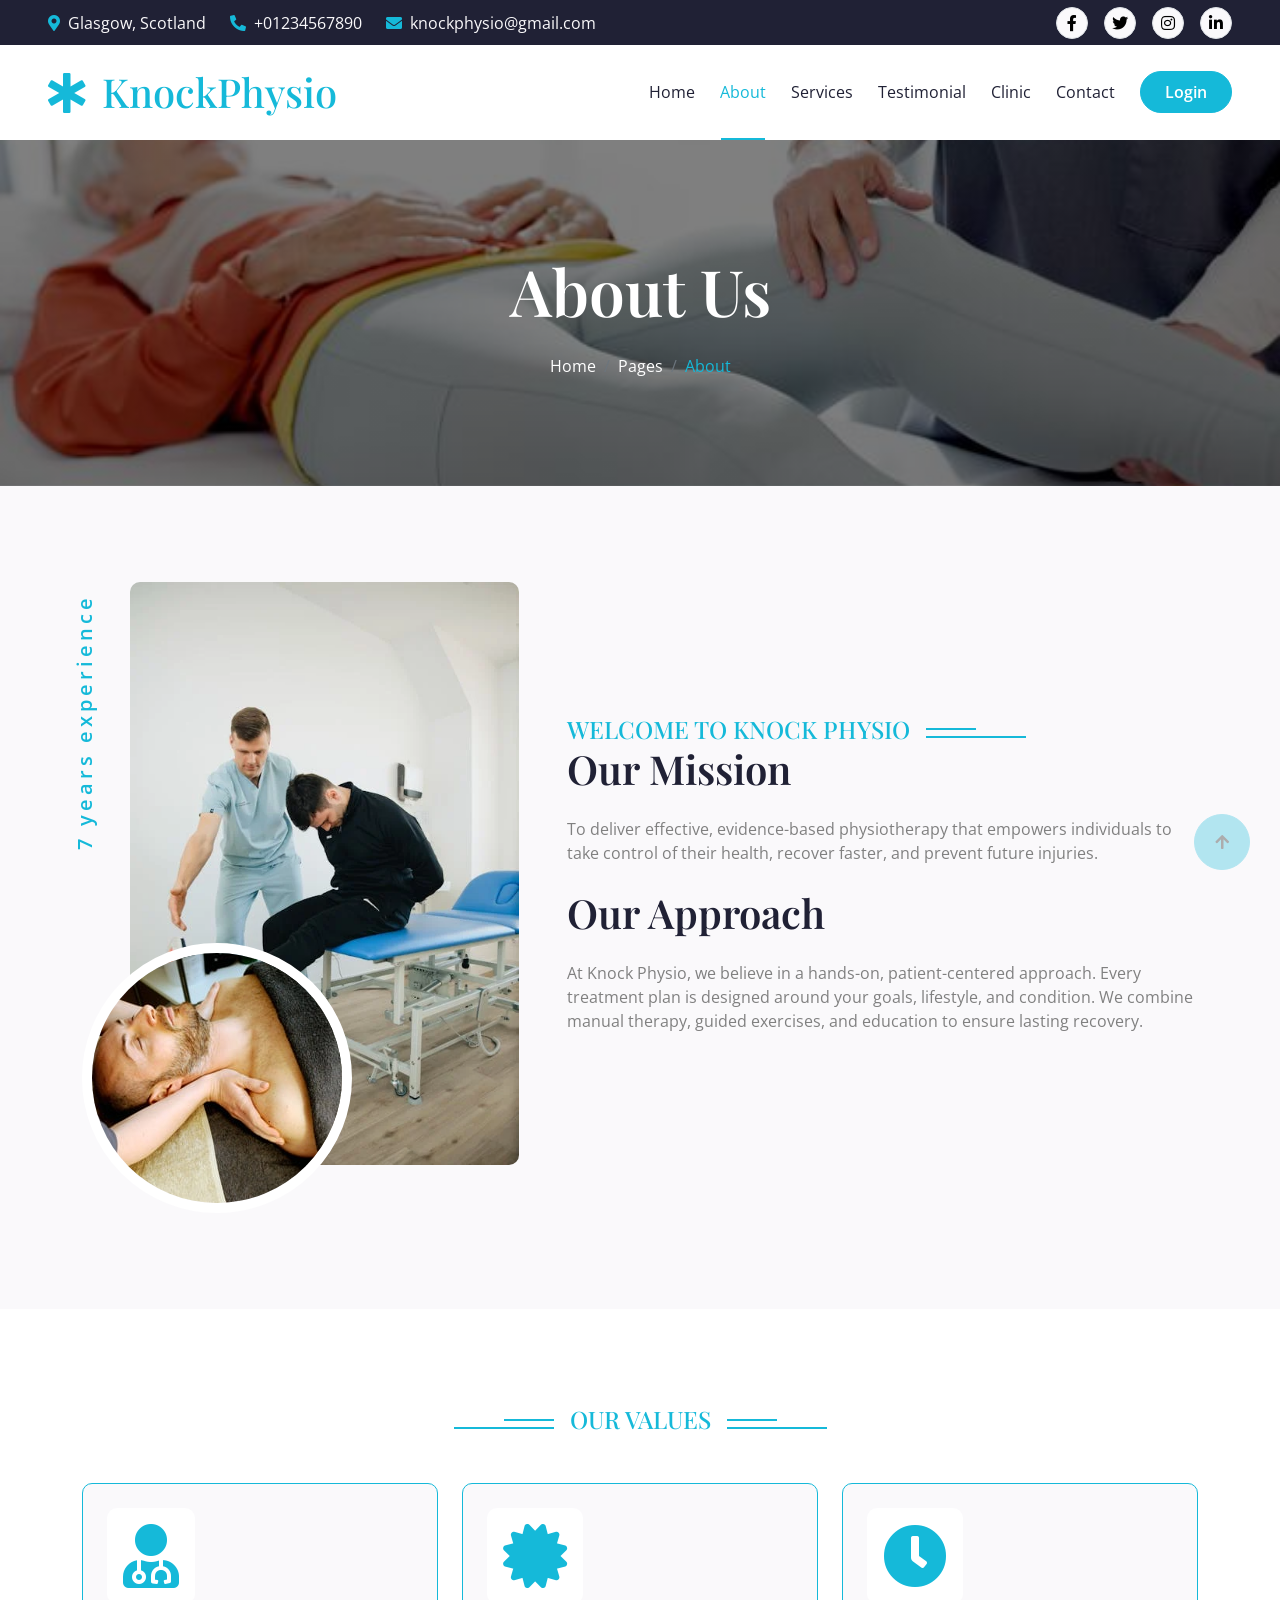
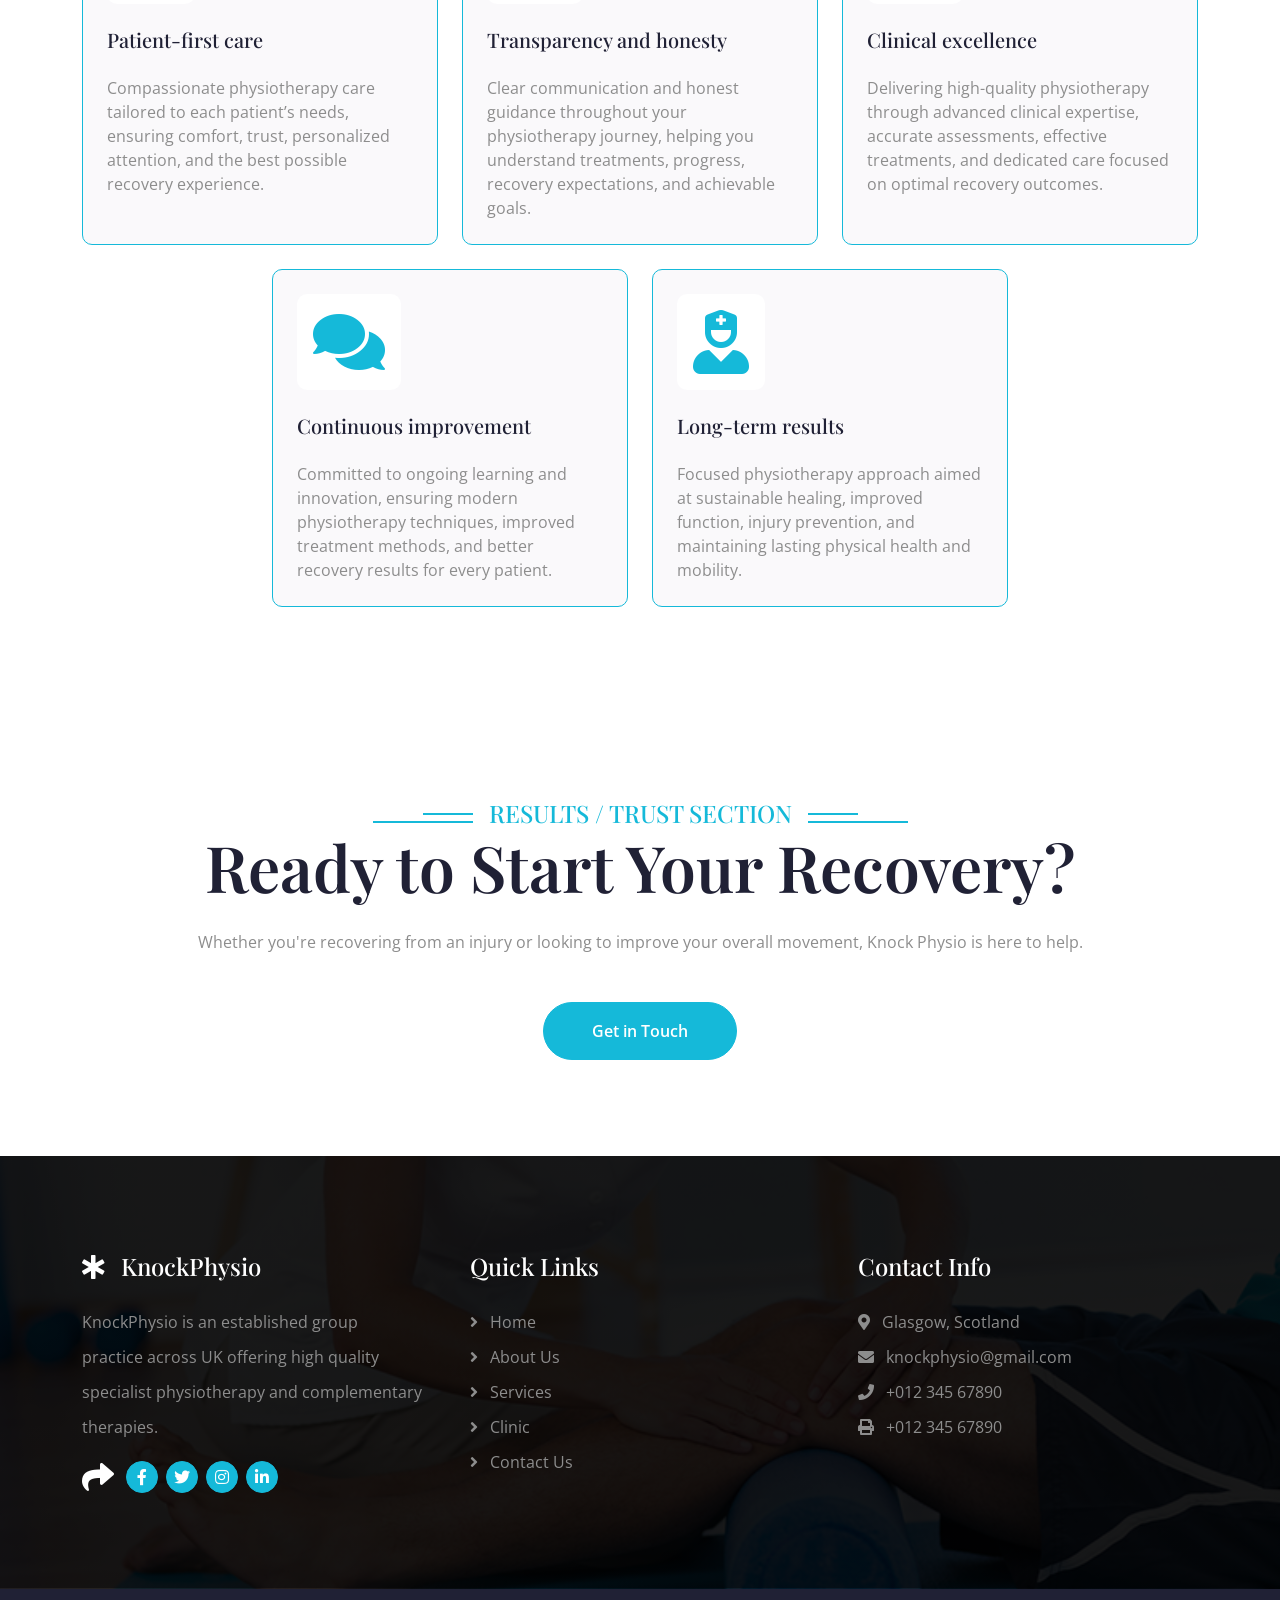
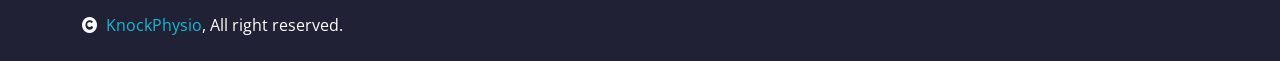
<file: about.html>
<!DOCTYPE html>
<html lang="en">

<head>
    <meta charset="utf-8">
    <title>Physio</title>
    <meta content="width=device-width, initial-scale=1.0" name="viewport">
    <meta content="" name="keywords">
    <meta content="" name="description">

    <!-- Google Web Fonts -->
    <link rel="preconnect" href="https://fonts.googleapis.com">
    <link rel="preconnect" href="https://fonts.gstatic.com" crossorigin>
    <link
        href="https://fonts.googleapis.com/css2?family=Open+Sans:wght@400;500;600&family=Playfair+Display:wght@400;500;600&display=swap"
        rel="stylesheet">

    <!-- Icon Font Stylesheet -->
    <link rel="stylesheet" href="https://use.fontawesome.com/releases/v5.15.4/css/all.css" />
    <link href="https://cdn.jsdelivr.net/npm/bootstrap-icons@1.4.1/font/bootstrap-icons.css" rel="stylesheet">

    <!-- Libraries Stylesheet -->
    <link href="lib/animate/animate.min.css" rel="stylesheet">
    <link href="lib/owlcarousel/assets/owl.carousel.min.css" rel="stylesheet">


    <!-- Customized Bootstrap Stylesheet -->
    <link href="css/bootstrap.min.css" rel="stylesheet">

    <!-- Template Stylesheet -->
    <link href="css/style.css" rel="stylesheet">
</head>

<body>

    <!-- Spinner Start -->
    <div id="spinner"
        class="show bg-white position-fixed translate-middle w-100 vh-100 top-50 start-50 d-flex align-items-center justify-content-center">
        <div class="spinner-border text-primary" style="width: 3rem; height: 3rem;" role="status">
            <span class="sr-only">Loading...</span>
        </div>
    </div>
    <!-- Spinner End -->


    <!-- Topbar Start -->
    <div class="container-fluid bg-dark px-5 d-none d-lg-block">
        <div class="row gx-0 align-items-center" style="height: 45px;">
            <div class="col-lg-8 text-center text-lg-start mb-lg-0">
                <div class="d-flex flex-wrap">
                    <a href="#" class="text-light me-4"><i class="fas fa-map-marker-alt text-primary me-2"></i>Glasgow,
                        Scotland</a>
                    <a href="#" class="text-light me-4"><i
                            class="fas fa-phone-alt text-primary me-2"></i>+01234567890</a>
                    <a href="#" class="text-light me-0"><i
                            class="fas fa-envelope text-primary me-2"></i>knockphysio@gmail.com</a>
                </div>
            </div>
            <div class="col-lg-4 text-center text-lg-end">
                <div class="d-flex align-items-center justify-content-end">
                    <a href="#" class="btn btn-light btn-square border rounded-circle nav-fill me-3"><i
                            class="fab fa-facebook-f"></i></a>
                    <a href="#" class="btn btn-light btn-square border rounded-circle nav-fill me-3"><i
                            class="fab fa-twitter"></i></a>
                    <a href="#" class="btn btn-light btn-square border rounded-circle nav-fill me-3"><i
                            class="fab fa-instagram"></i></a>
                    <a href="#" class="btn btn-light btn-square border rounded-circle nav-fill me-0"><i
                            class="fab fa-linkedin-in"></i></a>
                </div>
            </div>
        </div>
    </div>
    <!-- Topbar End -->


    <!-- Navbar & Hero Start -->
    <div class="container-fluid position-relative p-0">
        <nav class="navbar navbar-expand-lg navbar-light bg-white px-4 px-lg-5 py-3 py-lg-0">
            <a href="index.html" class="navbar-brand p-0">
                <h1 class="text-primary m-0"><i class="fas fa-star-of-life me-3"></i>KnockPhysio</h1>
                <!-- <img src="img/logo.png" alt="Logo"> -->
            </a>
            <button class="navbar-toggler" type="button" data-bs-toggle="collapse" data-bs-target="#navbarCollapse">
                <span class="fa fa-bars"></span>
            </button>
            <div class="collapse navbar-collapse" id="navbarCollapse">
                <div class="navbar-nav ms-auto py-0">
                    <a href="index.html" class="nav-item nav-link">Home</a>
                    <a href="about.html" class="nav-item nav-link active">About</a>
                    <a href="service.html" class="nav-item nav-link">Services</a>
                    <a href="testimonial.html" class="nav-item nav-link">Testimonial</a>
                    <a href="clinic.html" class="nav-item nav-link">Clinic</a>
                    <!-- <a href="blog.html" class="nav-item nav-link">Blog</a> -->
                    <a href="contact.html" class="nav-item nav-link">Contact</a>

                </div>
                <a href="https://app.knockphysio.co.uk/" target="_blank"
                    class="btn btn-primary rounded-pill text-white py-2 px-4 flex-wrap flex-sm-shrink-0">Login</a>



            </div>
        </nav>
    </div>
    <!-- Navbar End -->


    <!-- Header Start -->
    <div class="container-fluid bg-breadcrumb">
        <div class="container text-center py-5" style="max-width: 900px;">
            <h3 class="text-white display-3 mb-4 wow fadeInDown" data-wow-delay="0.1s">About Us</h1>
                <ol class="breadcrumb justify-content-center mb-0 wow fadeInDown" data-wow-delay="0.3s">
                    <li class="breadcrumb-item"><a href="index.html">Home</a></li>
                    <li class="breadcrumb-item"><a href="#">Pages</a></li>
                    <li class="breadcrumb-item active text-primary">About</li>
                </ol>
        </div>
    </div>
    <!-- Header End -->

    <!-- About Start -->
    <div class="container-fluid about bg-light py-5">
        <div class="container py-5">
            <div class="row g-5 align-items-center">
                <div class="col-lg-5 wow fadeInLeft" data-wow-delay="0.2s">
                    <div class="about-img pb-5 ps-5">
                        <img src="img/leg-theraphy.webp" class="img-fluid rounded w-100" style="object-fit: cover;"
                            alt="Image">
                        <div class="about-img-inner">
                            <img src="img/about-2.jpg" class="img-fluid rounded-circle w-100 h-100" alt="Image">
                        </div>
                        <div class="about-experience">7 years experience</div>
                    </div>
                </div>
                <div class="col-lg-7 wow fadeInRight" data-wow-delay="0.4s">
                    <div class="section-title text-start mb-5">
                        <h4 class="sub-title pe-3 mb-0">Welcome to Knock Physio</h4>

                        <div class="mb-4">
                            <h1 class="display-3 fs-1 mb-4">Our Mission</h1>
                            <p style="color: grey;"> To deliver effective, evidence-based physiotherapy that empowers
                                individuals to take control of their health, recover faster, and prevent future
                                injuries.</p>
                        </div>
                        <div class="mb-4">
                            <h1 class="display-3 fs-1 mb-4"> Our Approach</h1>
                            <p style="color: grey;"> At Knock Physio, we believe in a hands-on, patient-centered
                                approach. Every treatment plan is designed around your goals, lifestyle, and condition.
                                We combine manual therapy, guided exercises, and education to ensure lasting recovery.
                            </p>
                        </div>
                    </div>
                </div>
            </div>
        </div>
    </div>
    <!-- About End -->


    <!-- Feature Start -->
    <div class="container-fluid feature py-5">
        <div class="container py-5">
            <div class="section-title mb-5 wow fadeInUp" data-wow-delay="0.1s">
                <div class="sub-style">
                    <h4 class="sub-title px-3 mb-0">Our Values</h4>
                </div>

            </div>
            <div class="row g-4 justify-content-center">
                <div class="col-md-6 col-lg-4 col-xl-4 wow fadeInUp" data-wow-delay="0.1s">
                    <div class="row-cols-1 feature-item p-4 h-100">
                        <div class="col-12">
                            <div class="feature-icon mb-4">
                                <div class="p-3 d-inline-flex bg-white rounded">
                                    <i class="fas fa-user-md fa-4x text-primary"></i>
                                </div>
                            </div>
                            <div class="feature-content d-flex flex-column">
                                <h5 class="mb-4">Patient-first care</h5>
                                <p class="mb-0">Compassionate physiotherapy care tailored to each patient’s needs,
                                    ensuring comfort, trust, personalized attention, and the best possible recovery
                                    experience.
                                </p>
                            </div>
                        </div>
                    </div>
                </div>
                <div class="col-md-6 col-lg-4 col-xl-4 wow fadeInUp" data-wow-delay="0.3s">
                    <div class="row-cols-1 feature-item p-4 h-100">
                        <div class="col-12">
                            <div class="feature-icon mb-4">
                                <div class="p-3 d-inline-flex bg-white rounded">
                                    <i class="fas fa-certificate fa-4x text-primary"></i>
                                </div>
                            </div>
                            <div class="feature-content d-flex flex-column">
                                <h5 class="mb-4">Transparency and honesty</h5>
                                <p class="mb-0">Clear communication and honest guidance throughout your physiotherapy
                                    journey, helping you understand treatments, progress, recovery expectations, and
                                    achievable goals.
                                </p>
                            </div>
                        </div>
                    </div>
                </div>
                <div class="col-md-6 col-lg-4 col-xl-4 wow fadeInUp" data-wow-delay="0.5s">
                    <div class="row-cols-1 feature-item p-4 h-100">
                        <div class="col-12">
                            <div class="feature-icon mb-4">
                                <div class="p-3 d-inline-flex bg-white rounded">
                                    <i class="fas fa-clock fa-4x text-primary"></i>
                                </div>
                            </div>
                            <div class="feature-content d-flex flex-column">
                                <h5 class="mb-4">Clinical excellence</h5>
                                <p class="mb-0">Delivering high-quality physiotherapy through advanced clinical
                                    expertise, accurate assessments, effective treatments, and dedicated care focused on
                                    optimal recovery outcomes.
                                </p>
                            </div>
                        </div>
                    </div>
                </div>
                <div class="col-md-6 col-lg-4 col-xl-4 wow fadeInUp" data-wow-delay="0.7s">
                    <div class="row-cols-1 feature-item p-4 h-100">
                        <div class="col-12">
                            <div class="feature-icon mb-4">
                                <div class="p-3 d-inline-flex bg-white rounded">
                                    <i class="fas fa-comments fa-4x text-primary"></i>
                                </div>
                            </div>
                            <div class="feature-content d-flex flex-column">
                                <h5 class="mb-4">Continuous improvement</h5>
                                <p class="mb-0">Committed to ongoing learning and innovation, ensuring modern
                                    physiotherapy techniques, improved treatment methods, and better recovery results
                                    for every patient.
                                </p>
                            </div>
                        </div>
                    </div>
                </div>
                <div class="col-md-6 col-lg-4 col-xl-4 wow fadeInUp" data-wow-delay="0.1s">
                    <div class="row-cols-1 feature-item p-4 h-100">
                        <div class="col-12">
                            <div class="feature-icon mb-4">
                                <div class="p-3 d-inline-flex bg-white rounded">
                                    <i class="fas fa-user-nurse fa-4x text-primary"></i>
                                </div>
                            </div>
                            <div class="feature-content d-flex flex-column">
                                <h5 class="mb-4">Long-term results</h5>
                                <p class="mb-0">Focused physiotherapy approach aimed at sustainable healing, improved
                                    function, injury prevention, and maintaining lasting physical health and mobility.
                                </p>
                            </div>
                        </div>
                    </div>
                </div>

            </div>
        </div>
    </div>
    <!-- Feature End -->




    <!-- Team Start -->
    <div class="container-fluid team py-5">
        <div class="container py-5">
            <div class="section-title mb-5 wow fadeInUp" data-wow-delay="0.1s">
                <div class="sub-style">
                    <h4 class="sub-title px-3 mb-0">RESULTS / TRUST SECTION</h4>
                </div>
                <h1 class="display-3 mb-4"> Ready to Start Your Recovery?</h1>
                <p class="mb-0"> Whether you're recovering from an injury or looking to improve your overall movement,
                    Knock Physio is here to help.

                </p>
            </div>
            <div class="text-center">
                <a href="contact.html" class="btn btn-primary rounded-pill text-white py-3 px-5">Get in Touch</a>
            </div>
        </div>
    </div>
    <!-- Team End -->


    <!-- Footer Start -->
    <div class="container-fluid footer py-5 wow fadeIn" data-wow-delay="0.2s">
        <div class="container py-5">
            <div class="row g-5">
                <div class="col-md-6 col-lg-6 col-xl-4">
                    <div class="footer-item d-flex flex-column">
                        <h4 class="text-white mb-4"><i class="fas fa-star-of-life me-3"></i>KnockPhysio</h4>
                        <p>KnockPhysio is an established group practice across UK offering high quality specialist
                            physiotherapy and complementary therapies.
                        </p>
                        <div class="d-flex align-items-center">
                            <i class="fas fa-share fa-2x text-white me-2"></i>
                            <a class="btn-square btn btn-primary text-white rounded-circle mx-1" href=""><i
                                    class="fab fa-facebook-f"></i></a>
                            <a class="btn-square btn btn-primary text-white rounded-circle mx-1" href=""><i
                                    class="fab fa-twitter"></i></a>
                            <a class="btn-square btn btn-primary text-white rounded-circle mx-1" href=""><i
                                    class="fab fa-instagram"></i></a>
                            <a class="btn-square btn btn-primary text-white rounded-circle mx-1" href=""><i
                                    class="fab fa-linkedin-in"></i></a>
                        </div>
                    </div>
                </div>
                <div class="col-md-6 col-lg-6 col-xl-4">
                    <div class="footer-item d-flex flex-column">
                        <h4 class="mb-4 text-white">Quick Links</h4>
                        <a href="index.html"><i class="fas fa-angle-right me-2"></i> Home</a>
                        <a href="about.html"><i class="fas fa-angle-right me-2"></i> About Us</a>
                        <a href="service.html"><i class="fas fa-angle-right me-2"></i> Services</a>
                        <a href="clinic.html"><i class="fas fa-angle-right me-2"></i> Clinic</a>
                        <!-- <a href="blog.html"><i class="fas fa-angle-right me-2"></i> Blog</a> -->
                        <a href="contact.html"><i class="fas fa-angle-right me-2"></i> Contact Us</a>
                    </div>
                </div>

                <div class="col-md-6 col-lg-6 col-xl-4">
                    <div class="footer-item d-flex flex-column">
                        <h4 class="mb-4 text-white">Contact Info</h4>
                        <a href=""><i class="fa fa-map-marker-alt me-2"></i> Glasgow, Scotland</a>
                        <a href=""><i class="fas fa-envelope me-2"></i> knockphysio@gmail.com</a>
                        <!-- <a href=""><i class="fas fa-envelope me-2"></i> info@example.com</a> -->
                        <a href=""><i class="fas fa-phone me-2"></i> +012 345 67890</a>
                        <a href="" class="mb-3"><i class="fas fa-print me-2"></i> +012 345 67890</a>
                    </div>
                </div>
            </div>
        </div>
    </div>
    <!-- Footer End -->

    <div class="container-fluid copyright py-4">
        <div class="container">
            <div class="row g-4 align-items-center">
                <div class="col-md-6 text-center text-md-start mb-md-0">
                    <span class="text-white"><a href="#"><i class="fas fa-copyright text-light me-2"></i>KnockPhysio</a>, All
                        right reserved.</span>
                </div>

            </div>
        </div>
    </div>
    <!-- Copyright End -->

    <!-- Back to Top -->
    <a href="#" class="btn btn-primary btn-lg-square back-to-top"><i class="fa fa-arrow-up"></i></a>


    <!-- JavaScript Libraries -->
    <script src="https://ajax.googleapis.com/ajax/libs/jquery/3.6.4/jquery.min.js"></script>
    <script src="https://cdn.jsdelivr.net/npm/bootstrap@5.0.0/dist/js/bootstrap.bundle.min.js"></script>
    <script src="lib/wow/wow.min.js"></script>
    <script src="lib/easing/easing.min.js"></script>
    <script src="lib/waypoints/waypoints.min.js"></script>
    <script src="lib/owlcarousel/owl.carousel.min.js"></script>


    <!-- Template Javascript -->
    <script src="js/main.js"></script>

</body>

</html>
</file>
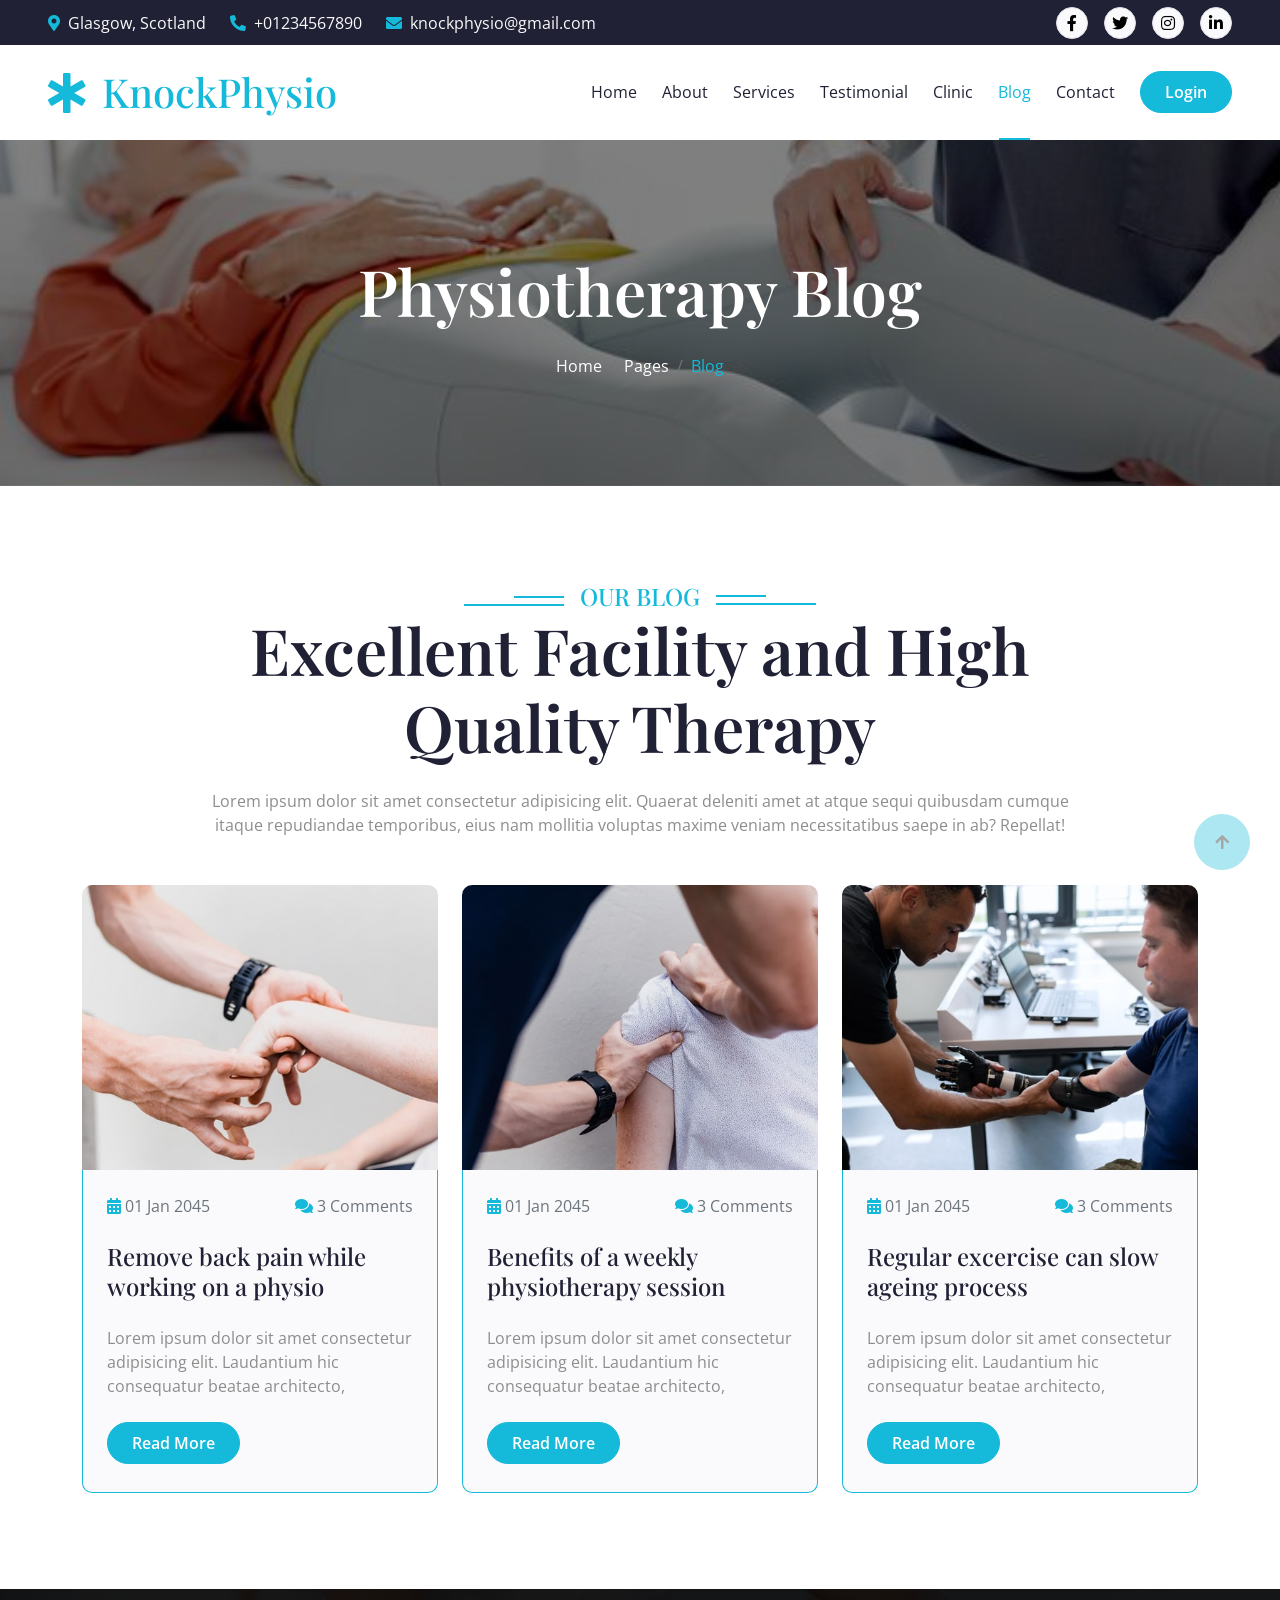
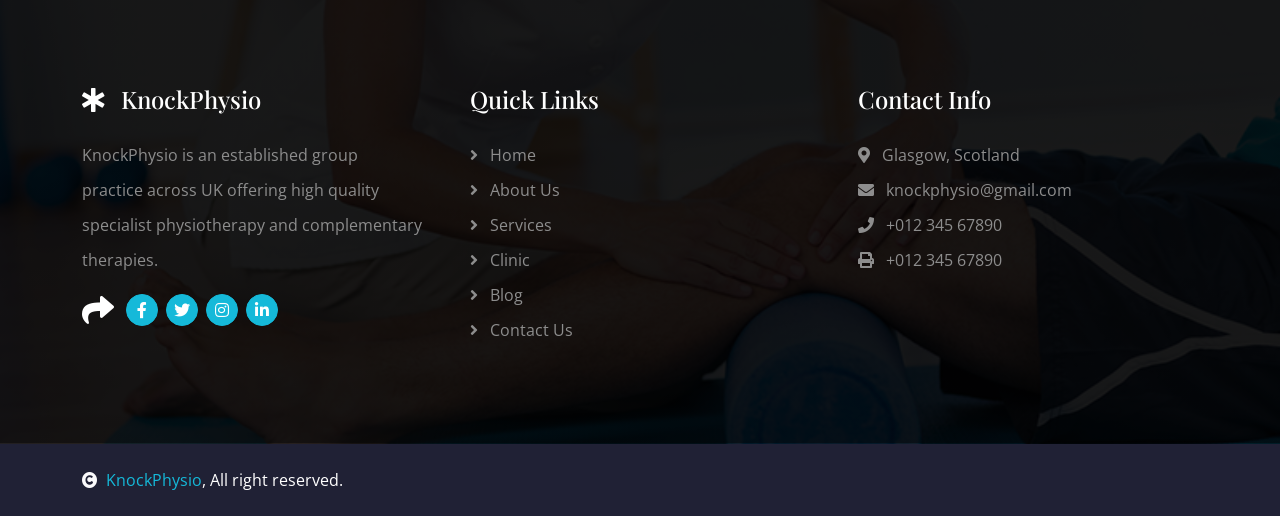
<file: blog.html>
<!DOCTYPE html>
<html lang="en">

<head>
    <meta charset="utf-8">
    <title>Physio</title>
    <meta content="width=device-width, initial-scale=1.0" name="viewport">
    <meta content="" name="keywords">
    <meta content="" name="description">

    <!-- Google Web Fonts -->
    <link rel="preconnect" href="https://fonts.googleapis.com">
    <link rel="preconnect" href="https://fonts.gstatic.com" crossorigin>
    <link
        href="https://fonts.googleapis.com/css2?family=Open+Sans:wght@400;500;600&family=Playfair+Display:wght@400;500;600&display=swap"
        rel="stylesheet">

    <!-- Icon Font Stylesheet -->
    <link rel="stylesheet" href="https://use.fontawesome.com/releases/v5.15.4/css/all.css" />
    <link href="https://cdn.jsdelivr.net/npm/bootstrap-icons@1.4.1/font/bootstrap-icons.css" rel="stylesheet">

    <!-- Libraries Stylesheet -->
    <link href="lib/animate/animate.min.css" rel="stylesheet">
    <link href="lib/owlcarousel/assets/owl.carousel.min.css" rel="stylesheet">


    <!-- Customized Bootstrap Stylesheet -->
    <link href="css/bootstrap.min.css" rel="stylesheet">

    <!-- Template Stylesheet -->
    <link href="css/style.css" rel="stylesheet">
</head>

<body>

    <!-- Spinner Start -->
    <div id="spinner"
        class="show bg-white position-fixed translate-middle w-100 vh-100 top-50 start-50 d-flex align-items-center justify-content-center">
        <div class="spinner-border text-primary" style="width: 3rem; height: 3rem;" role="status">
            <span class="sr-only">Loading...</span>
        </div>
    </div>
    <!-- Spinner End -->


    <!-- Topbar Start -->
    <div class="container-fluid bg-dark px-5 d-none d-lg-block">
        <div class="row gx-0 align-items-center" style="height: 45px;">
            <div class="col-lg-8 text-center text-lg-start mb-lg-0">
                <div class="d-flex flex-wrap">
                    <a href="#" class="text-light me-4"><i class="fas fa-map-marker-alt text-primary me-2"></i>Glasgow,
                        Scotland</a>
                    <a href="#" class="text-light me-4"><i
                            class="fas fa-phone-alt text-primary me-2"></i>+01234567890</a>
                    <a href="#" class="text-light me-0"><i
                            class="fas fa-envelope text-primary me-2"></i>knockphysio@gmail.com</a>
                </div>
            </div>
            <div class="col-lg-4 text-center text-lg-end">
                <div class="d-flex align-items-center justify-content-end">
                    <a href="#" class="btn btn-light btn-square border rounded-circle nav-fill me-3"><i
                            class="fab fa-facebook-f"></i></a>
                    <a href="#" class="btn btn-light btn-square border rounded-circle nav-fill me-3"><i
                            class="fab fa-twitter"></i></a>
                    <a href="#" class="btn btn-light btn-square border rounded-circle nav-fill me-3"><i
                            class="fab fa-instagram"></i></a>
                    <a href="#" class="btn btn-light btn-square border rounded-circle nav-fill me-0"><i
                            class="fab fa-linkedin-in"></i></a>
                </div>
            </div>
        </div>
    </div>
    <!-- Topbar End -->


    <!-- Navbar & Hero Start -->
    <div class="container-fluid position-relative p-0">
        <nav class="navbar navbar-expand-lg navbar-light bg-white px-4 px-lg-5 py-3 py-lg-0">
            <a href="index.html" class="navbar-brand p-0">
                <h1 class="text-primary m-0"><i class="fas fa-star-of-life me-3"></i>KnockPhysio</h1>
                <!-- <img src="img/logo.png" alt="Logo"> -->
            </a>
            <button class="navbar-toggler" type="button" data-bs-toggle="collapse" data-bs-target="#navbarCollapse">
                <span class="fa fa-bars"></span>
            </button>
            <div class="collapse navbar-collapse" id="navbarCollapse">
                <div class="navbar-nav ms-auto py-0">
                    <a href="index.html" class="nav-item nav-link ">Home</a>
                    <a href="about.html" class="nav-item nav-link">About</a>
                    <a href="service.html" class="nav-item nav-link">Services</a>
                    <a href="testimonial.html" class="nav-item nav-link">Testimonial</a>
                    <a href="clinic.html" class="nav-item nav-link ">Clinic</a>
                    <a href="blog.html" class="nav-item nav-link active">Blog</a>
                    <a href="contact.html" class="nav-item nav-link">Contact</a>

                </div>
                <a href="https://app.knockphysio.co.uk/" target="_blank"
                    class="btn btn-primary rounded-pill text-white py-2 px-4 flex-wrap flex-sm-shrink-0">Login</a>

            </div>
        </nav>
    </div>
    <!-- Navbar End -->


    <!-- Header Start -->
    <div class="container-fluid bg-breadcrumb">
        <div class="container text-center py-5" style="max-width: 900px;">
            <h3 class="text-white display-3 mb-4 wow fadeInDown" data-wow-delay="0.1s">Physiotherapy Blog</h1>
                <ol class="breadcrumb justify-content-center mb-0 wow fadeInDown" data-wow-delay="0.3s">
                    <li class="breadcrumb-item"><a href="index.html">Home</a></li>
                    <li class="breadcrumb-item"><a href="#">Pages</a></li>
                    <li class="breadcrumb-item active text-primary">Blog</li>
                </ol>
        </div>
    </div>
    <!-- Header End -->


    <!-- Blog Start -->
    <div class="container-fluid blog py-5">
        <div class="container py-5">
            <div class="section-title mb-5 wow fadeInUp" data-wow-delay="0.1s">
                <div class="sub-style">
                    <h4 class="sub-title px-3 mb-0">Our Blog</h4>
                </div>
                <h1 class="display-3 mb-4">Excellent Facility and High Quality Therapy</h1>
                <p class="mb-0">Lorem ipsum dolor sit amet consectetur adipisicing elit. Quaerat deleniti amet at atque
                    sequi quibusdam cumque itaque repudiandae temporibus, eius nam mollitia voluptas maxime veniam
                    necessitatibus saepe in ab? Repellat!</p>
            </div>
            <div class="row g-4 justify-content-center">
                <div class="col-md-6 col-lg-6 col-xl-4 wow fadeInUp" data-wow-delay="0.1s">
                    <div class="blog-item rounded">
                        <div class="blog-img">
                            <img src="img/blog-1.jpg" class="img-fluid w-100" alt="Image">
                        </div>
                        <div class="blog-centent p-4">
                            <div class="d-flex justify-content-between mb-4">
                                <p class="mb-0 text-muted"><i class="fa fa-calendar-alt text-primary"></i> 01 Jan 2045
                                </p>
                                <a href="#" class="text-muted"><span class="fa fa-comments text-primary"></span> 3
                                    Comments</a>
                            </div>
                            <a href="#" class="h4">Remove back pain while working on a physio</a>
                            <p class="my-4">Lorem ipsum dolor sit amet consectetur adipisicing elit. Laudantium hic
                                consequatur beatae architecto,</p>
                            <a href="#" class="btn btn-primary rounded-pill text-white py-2 px-4 mb-1">Read More</a>
                        </div>
                    </div>
                </div>
                <div class="col-md-6 col-lg-6 col-xl-4 wow fadeInUp" data-wow-delay="0.3s">
                    <div class="blog-item rounded">
                        <div class="blog-img">
                            <img src="img/blog-2.jpg" class="img-fluid w-100" alt="Image">
                        </div>
                        <div class="blog-centent p-4">
                            <div class="d-flex justify-content-between mb-4">
                                <p class="mb-0 text-muted"><i class="fa fa-calendar-alt text-primary"></i> 01 Jan 2045
                                </p>
                                <a href="#" class="text-muted"><span class="fa fa-comments text-primary"></span> 3
                                    Comments</a>
                            </div>
                            <a href="#" class="h4">Benefits of a weekly physiotherapy session</a>
                            <p class="my-4">Lorem ipsum dolor sit amet consectetur adipisicing elit. Laudantium hic
                                consequatur beatae architecto,</p>
                            <a href="#" class="btn btn-primary rounded-pill text-white py-2 px-4 mb-1">Read More</a>
                        </div>
                    </div>
                </div>
                <div class="col-md-6 col-lg-6 col-xl-4 wow fadeInUp" data-wow-delay="0.5s">
                    <div class="blog-item rounded">
                        <div class="blog-img">
                            <img src="img/blog-3.jpg" class="img-fluid w-100" alt="Image">
                        </div>
                        <div class="blog-centent p-4">
                            <div class="d-flex justify-content-between mb-4">
                                <p class="mb-0 text-muted"><i class="fa fa-calendar-alt text-primary"></i> 01 Jan 2045
                                </p>
                                <a href="#" class="text-muted"><span class="fa fa-comments text-primary"></span> 3
                                    Comments</a>
                            </div>
                            <a href="#" class="h4">Regular excercise can slow ageing process</a>
                            <p class="my-4">Lorem ipsum dolor sit amet consectetur adipisicing elit. Laudantium hic
                                consequatur beatae architecto,</p>
                            <a href="#" class="btn btn-primary rounded-pill text-white py-2 px-4 mb-1">Read More</a>
                        </div>
                    </div>
                </div>
            </div>
        </div>
    </div>
    <!-- Blog End -->


    <!-- Footer Start -->
    <div class="container-fluid footer py-5 wow fadeIn" data-wow-delay="0.2s">
        <div class="container py-5">
            <div class="row g-5">
                <div class="col-md-6 col-lg-6 col-xl-4">
                    <div class="footer-item d-flex flex-column">
                        <h4 class="text-white mb-4"><i class="fas fa-star-of-life me-3"></i>KnockPhysio</h4>
                        <p>KnockPhysio is an established group practice across UK offering high quality specialist
                            physiotherapy and complementary therapies.
                        </p>
                        <div class="d-flex align-items-center">
                            <i class="fas fa-share fa-2x text-white me-2"></i>
                            <a class="btn-square btn btn-primary text-white rounded-circle mx-1" href=""><i
                                    class="fab fa-facebook-f"></i></a>
                            <a class="btn-square btn btn-primary text-white rounded-circle mx-1" href=""><i
                                    class="fab fa-twitter"></i></a>
                            <a class="btn-square btn btn-primary text-white rounded-circle mx-1" href=""><i
                                    class="fab fa-instagram"></i></a>
                            <a class="btn-square btn btn-primary text-white rounded-circle mx-1" href=""><i
                                    class="fab fa-linkedin-in"></i></a>
                        </div>
                    </div>
                </div>
                <div class="col-md-6 col-lg-6 col-xl-4">
                    <div class="footer-item d-flex flex-column">
                        <h4 class="mb-4 text-white">Quick Links</h4>
                        <a href="index.html"><i class="fas fa-angle-right me-2"></i> Home</a>
                        <a href="about.html"><i class="fas fa-angle-right me-2"></i> About Us</a>
                        <a href="service.html"><i class="fas fa-angle-right me-2"></i> Services</a>
                        <a href="clinic.html"><i class="fas fa-angle-right me-2"></i> Clinic</a>
                        <a href="blog.html"><i class="fas fa-angle-right me-2"></i> Blog</a>
                        <a href="contact.html"><i class="fas fa-angle-right me-2"></i> Contact Us</a>
                    </div>
                </div>

                <div class="col-md-6 col-lg-6 col-xl-4">
                    <div class="footer-item d-flex flex-column">
                        <h4 class="mb-4 text-white">Contact Info</h4>
                        <a href=""><i class="fa fa-map-marker-alt me-2"></i> Glasgow, Scotland</a>
                        <a href=""><i class="fas fa-envelope me-2"></i> knockphysio@gmail.com</a>
                        <!-- <a href=""><i class="fas fa-envelope me-2"></i> info@example.com</a> -->
                        <a href=""><i class="fas fa-phone me-2"></i> +012 345 67890</a>
                        <a href="" class="mb-3"><i class="fas fa-print me-2"></i> +012 345 67890</a>
                    </div>
                </div>
            </div>
        </div>
    </div>
    <!-- Footer End -->

    <div class="container-fluid copyright py-4">
        <div class="container">
            <div class="row g-4 align-items-center">
                <div class="col-md-6 text-center text-md-start mb-md-0">
                    <span class="text-white"><a href="#"><i class="fas fa-copyright text-light me-2"></i>KnockPhysio</a>, All
                        right reserved.</span>
                </div>

            </div>
        </div>
    </div>
    <!-- Copyright End -->

    <!-- Back to Top -->
    <a href="#" class="btn btn-primary btn-lg-square back-to-top"><i class="fa fa-arrow-up"></i></a>


    <!-- JavaScript Libraries -->
    <script src="https://ajax.googleapis.com/ajax/libs/jquery/3.6.4/jquery.min.js"></script>
    <script src="https://cdn.jsdelivr.net/npm/bootstrap@5.0.0/dist/js/bootstrap.bundle.min.js"></script>
    <script src="lib/wow/wow.min.js"></script>
    <script src="lib/easing/easing.min.js"></script>
    <script src="lib/waypoints/waypoints.min.js"></script>
    <script src="lib/owlcarousel/owl.carousel.min.js"></script>


    <!-- Template Javascript -->
    <script src="js/main.js"></script>

</body>

</html>
</file>
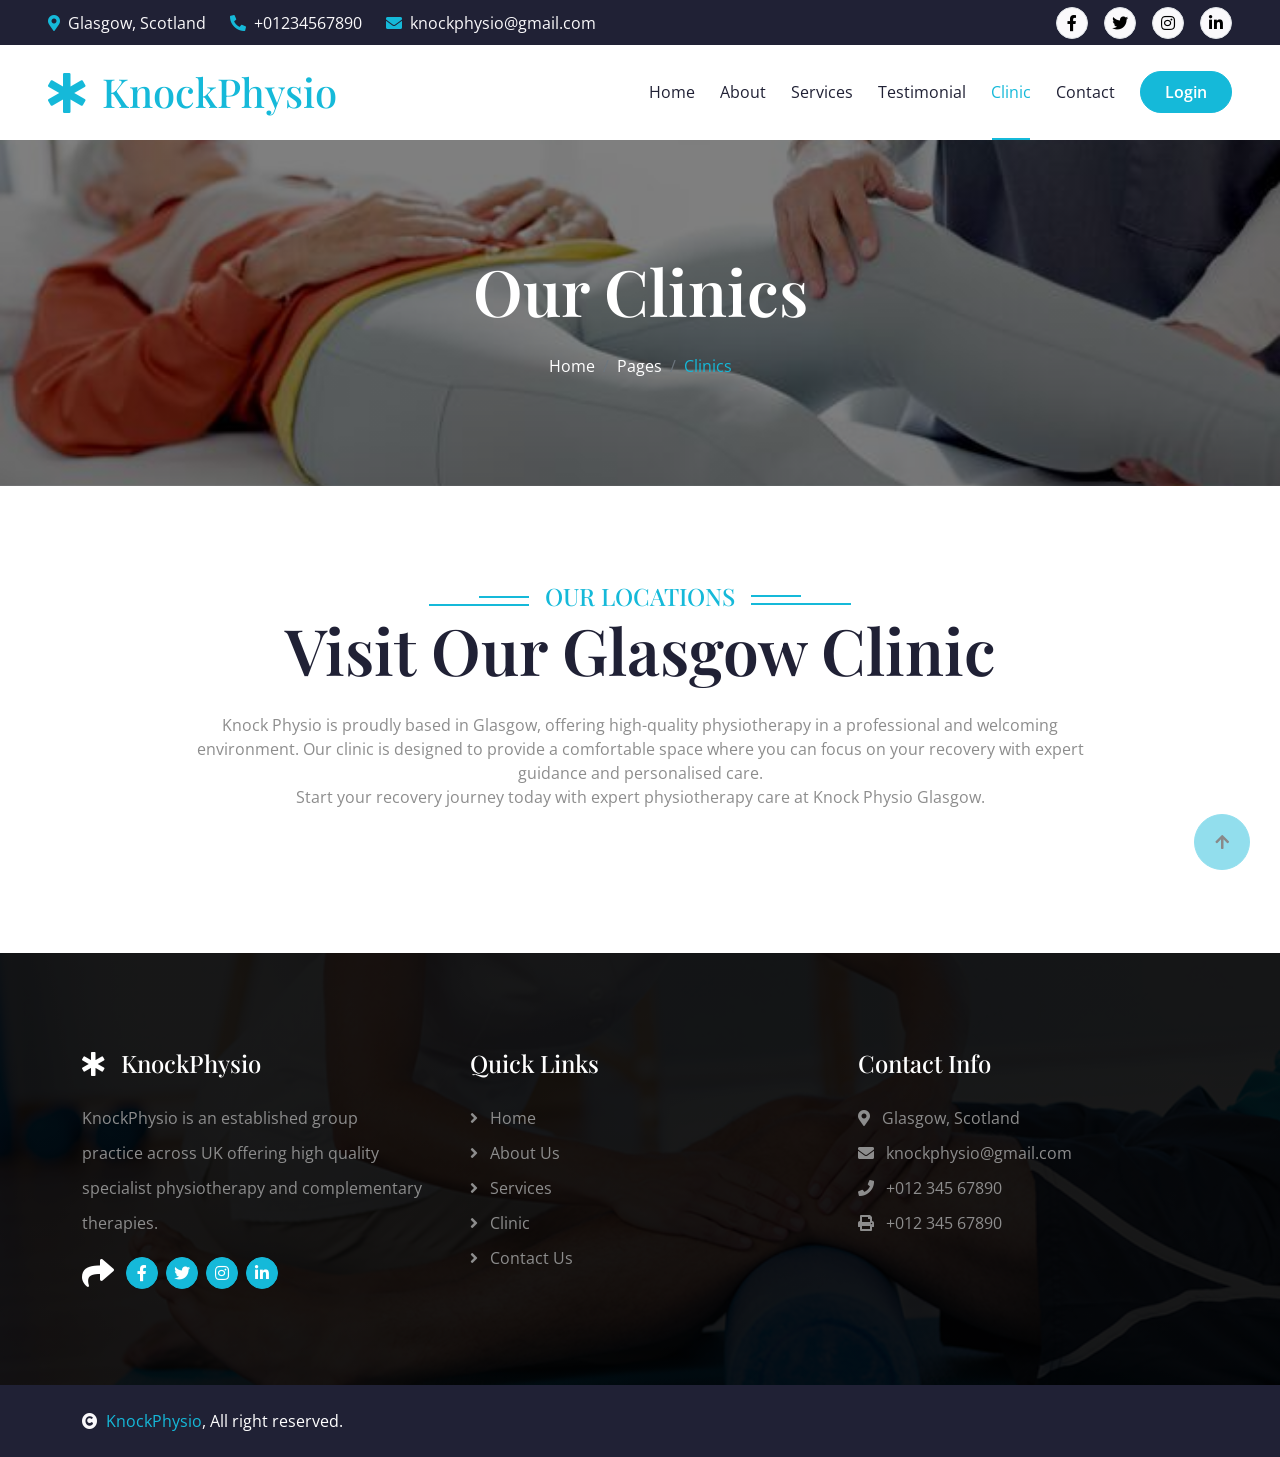
<file: clinic.html>
<!DOCTYPE html>
<html lang="en">

<head>
    <meta charset="utf-8">
    <title>Physio</title>
    <meta content="width=device-width, initial-scale=1.0" name="viewport">
    <meta content="" name="keywords">
    <meta content="" name="description">

    <!-- Google Web Fonts -->
    <link rel="preconnect" href="https://fonts.googleapis.com">
    <link rel="preconnect" href="https://fonts.gstatic.com" crossorigin>
    <link
        href="https://fonts.googleapis.com/css2?family=Open+Sans:wght@400;500;600&family=Playfair+Display:wght@400;500;600&display=swap"
        rel="stylesheet">

    <!-- Icon Font Stylesheet -->
    <link rel="stylesheet" href="https://use.fontawesome.com/releases/v5.15.4/css/all.css" />
    <link href="https://cdn.jsdelivr.net/npm/bootstrap-icons@1.4.1/font/bootstrap-icons.css" rel="stylesheet">

    <!-- Libraries Stylesheet -->
    <link href="lib/animate/animate.min.css" rel="stylesheet">
    <link href="lib/owlcarousel/assets/owl.carousel.min.css" rel="stylesheet">


    <!-- Customized Bootstrap Stylesheet -->
    <link href="css/bootstrap.min.css" rel="stylesheet">

    <!-- Template Stylesheet -->
    <link href="css/style.css" rel="stylesheet">
</head>

<body>

    <!-- Spinner Start -->
    <div id="spinner"
        class="show bg-white position-fixed translate-middle w-100 vh-100 top-50 start-50 d-flex align-items-center justify-content-center">
        <div class="spinner-border text-primary" style="width: 3rem; height: 3rem;" role="status">
            <span class="sr-only">Loading...</span>
        </div>
    </div>
    <!-- Spinner End -->


    <!-- Topbar Start -->
    <div class="container-fluid bg-dark px-5 d-none d-lg-block">
        <div class="row gx-0 align-items-center" style="height: 45px;">
            <div class="col-lg-8 text-center text-lg-start mb-lg-0">
                <div class="d-flex flex-wrap">
                    <a href="#" class="text-light me-4"><i class="fas fa-map-marker-alt text-primary me-2"></i>Glasgow,
                        Scotland</a>
                    <a href="#" class="text-light me-4"><i
                            class="fas fa-phone-alt text-primary me-2"></i>+01234567890</a>
                    <a href="#" class="text-light me-0"><i
                            class="fas fa-envelope text-primary me-2"></i>knockphysio@gmail.com</a>
                </div>
            </div>
            <div class="col-lg-4 text-center text-lg-end">
                <div class="d-flex align-items-center justify-content-end">
                    <a href="#" class="btn btn-light btn-square border rounded-circle nav-fill me-3"><i
                            class="fab fa-facebook-f"></i></a>
                    <a href="#" class="btn btn-light btn-square border rounded-circle nav-fill me-3"><i
                            class="fab fa-twitter"></i></a>
                    <a href="#" class="btn btn-light btn-square border rounded-circle nav-fill me-3"><i
                            class="fab fa-instagram"></i></a>
                    <a href="#" class="btn btn-light btn-square border rounded-circle nav-fill me-0"><i
                            class="fab fa-linkedin-in"></i></a>
                </div>
            </div>
        </div>
    </div>
    <!-- Topbar End -->


    <!-- Navbar & Hero Start -->
    <div class="container-fluid position-relative p-0">
        <nav class="navbar navbar-expand-lg navbar-light bg-white px-4 px-lg-5 py-3 py-lg-0">
            <a href="index.html" class="navbar-brand p-0">
                <h1 class="text-primary m-0"><i class="fas fa-star-of-life me-3"></i>KnockPhysio</h1>
                <!-- <img src="img/logo.png" alt="Logo"> -->
            </a>
            <button class="navbar-toggler" type="button" data-bs-toggle="collapse" data-bs-target="#navbarCollapse">
                <span class="fa fa-bars"></span>
            </button>
            <div class="collapse navbar-collapse" id="navbarCollapse">
                <div class="navbar-nav ms-auto py-0">
                    <a href="index.html" class="nav-item nav-link">Home</a>
                    <a href="about.html" class="nav-item nav-link">About</a>
                    <a href="service.html" class="nav-item nav-link">Services</a>
                    <a href="testimonial.html" class="nav-item nav-link">Testimonial</a>
                    <a href="clinic.html" class="nav-item nav-link active">Clinic</a>
                    <!-- <a href="blog.html" class="nav-item nav-link">Blog</a> -->
                    <a href="contact.html" class="nav-item nav-link">Contact</a>

                </div>
                <a href="https://app.knockphysio.co.uk/" target="_blank"
                    class="btn btn-primary rounded-pill text-white py-2 px-4 flex-wrap flex-sm-shrink-0">Login</a>

            </div>
        </nav>
    </div>
    <!-- Navbar End -->

    <!-- Header Start -->
    <div class="container-fluid bg-breadcrumb">
        <div class="container text-center py-5" style="max-width: 900px;">
            <h3 class="text-white display-3 mb-4 wow fadeInDown" data-wow-delay="0.1s">Our Clinics</h1>
                <ol class="breadcrumb justify-content-center mb-0 wow fadeInDown" data-wow-delay="0.3s">
                    <li class="breadcrumb-item"><a href="index.html">Home</a></li>
                    <li class="breadcrumb-item"><a href="#">Pages</a></li>
                    <li class="breadcrumb-item active text-primary">Clinics</li>
                </ol>
        </div>
    </div>
    <!-- Header End -->

    <!-- Clinics Start -->
    <div class="container-fluid service py-5">
        <div class="container py-5">
            <div class="section-title mb-5 wow fadeInUp" data-wow-delay="0.2s">
                <div class="sub-style">
                    <h4 class="sub-title px-3 mb-0">Our Locations</h4>
                </div>
                <h1 class="display-3 mb-4"> Visit Our Glasgow Clinic</h1>
                <p class="mb-0">Knock Physio is proudly based in Glasgow, offering high-quality physiotherapy in a
                    professional and welcoming environment. Our clinic is designed to provide a comfortable space where
                    you can focus on your recovery with expert guidance and personalised care.
                </p>
                <p class="mb-0">Start your recovery journey today with expert physiotherapy care at Knock Physio
                    Glasgow.
                </p>
            </div>
          
        </div>
    </div>
    <!-- Clinics End -->


    <!-- Footer Start -->
    <div class="container-fluid footer py-5 wow fadeIn" data-wow-delay="0.2s">
        <div class="container py-5">
            <div class="row g-5">
                <div class="col-md-6 col-lg-6 col-xl-4">
                    <div class="footer-item d-flex flex-column">
                        <h4 class="text-white mb-4"><i class="fas fa-star-of-life me-3"></i>KnockPhysio</h4>
                        <p>KnockPhysio is an established group practice across UK offering high quality specialist
                            physiotherapy and complementary therapies.
                        </p>
                        <div class="d-flex align-items-center">
                            <i class="fas fa-share fa-2x text-white me-2"></i>
                            <a class="btn-square btn btn-primary text-white rounded-circle mx-1" href=""><i
                                    class="fab fa-facebook-f"></i></a>
                            <a class="btn-square btn btn-primary text-white rounded-circle mx-1" href=""><i
                                    class="fab fa-twitter"></i></a>
                            <a class="btn-square btn btn-primary text-white rounded-circle mx-1" href=""><i
                                    class="fab fa-instagram"></i></a>
                            <a class="btn-square btn btn-primary text-white rounded-circle mx-1" href=""><i
                                    class="fab fa-linkedin-in"></i></a>
                        </div>
                    </div>
                </div>
                <div class="col-md-6 col-lg-6 col-xl-4">
                    <div class="footer-item d-flex flex-column">
                        <h4 class="mb-4 text-white">Quick Links</h4>
                        <a href="index.html"><i class="fas fa-angle-right me-2"></i> Home</a>
                        <a href="about.html"><i class="fas fa-angle-right me-2"></i> About Us</a>
                        <a href="service.html"><i class="fas fa-angle-right me-2"></i> Services</a>
                        <a href="clinic.html"><i class="fas fa-angle-right me-2"></i> Clinic</a>
                        <!-- <a href="blog.html"><i class="fas fa-angle-right me-2"></i> Blog</a> -->
                        <a href="contact.html"><i class="fas fa-angle-right me-2"></i> Contact Us</a>
                    </div>
                </div>

                <div class="col-md-6 col-lg-6 col-xl-4">
                    <div class="footer-item d-flex flex-column">
                        <h4 class="mb-4 text-white">Contact Info</h4>
                        <a href=""><i class="fa fa-map-marker-alt me-2"></i> Glasgow, Scotland</a>
                        <a href=""><i class="fas fa-envelope me-2"></i> knockphysio@gmail.com</a>
                        <!-- <a href=""><i class="fas fa-envelope me-2"></i> info@example.com</a> -->
                        <a href=""><i class="fas fa-phone me-2"></i> +012 345 67890</a>
                        <a href="" class="mb-3"><i class="fas fa-print me-2"></i> +012 345 67890</a>
                    </div>
                </div>
            </div>
        </div>
    </div>
    <!-- Footer End -->

    <div class="container-fluid copyright py-4">
        <div class="container">
            <div class="row g-4 align-items-center">
                <div class="col-md-6 text-center text-md-start mb-md-0">
                    <span class="text-white"><a href="#"><i
                                class="fas fa-copyright text-light me-2"></i>KnockPhysio</a>, All
                        right reserved.</span>
                </div>

            </div>
        </div>
    </div>
    <!-- Copyright End -->

    <!-- Back to Top -->
    <a href="#" class="btn btn-primary btn-lg-square back-to-top"><i class="fa fa-arrow-up"></i></a>


    <!-- JavaScript Libraries -->
    <script src="https://ajax.googleapis.com/ajax/libs/jquery/3.6.4/jquery.min.js"></script>
    <script src="https://cdn.jsdelivr.net/npm/bootstrap@5.0.0/dist/js/bootstrap.bundle.min.js"></script>
    <script src="lib/wow/wow.min.js"></script>
    <script src="lib/easing/easing.min.js"></script>
    <script src="lib/waypoints/waypoints.min.js"></script>
    <script src="lib/owlcarousel/owl.carousel.min.js"></script>


    <!-- Template Javascript -->
    <script src="js/main.js"></script>

</body>

</html>
</file>
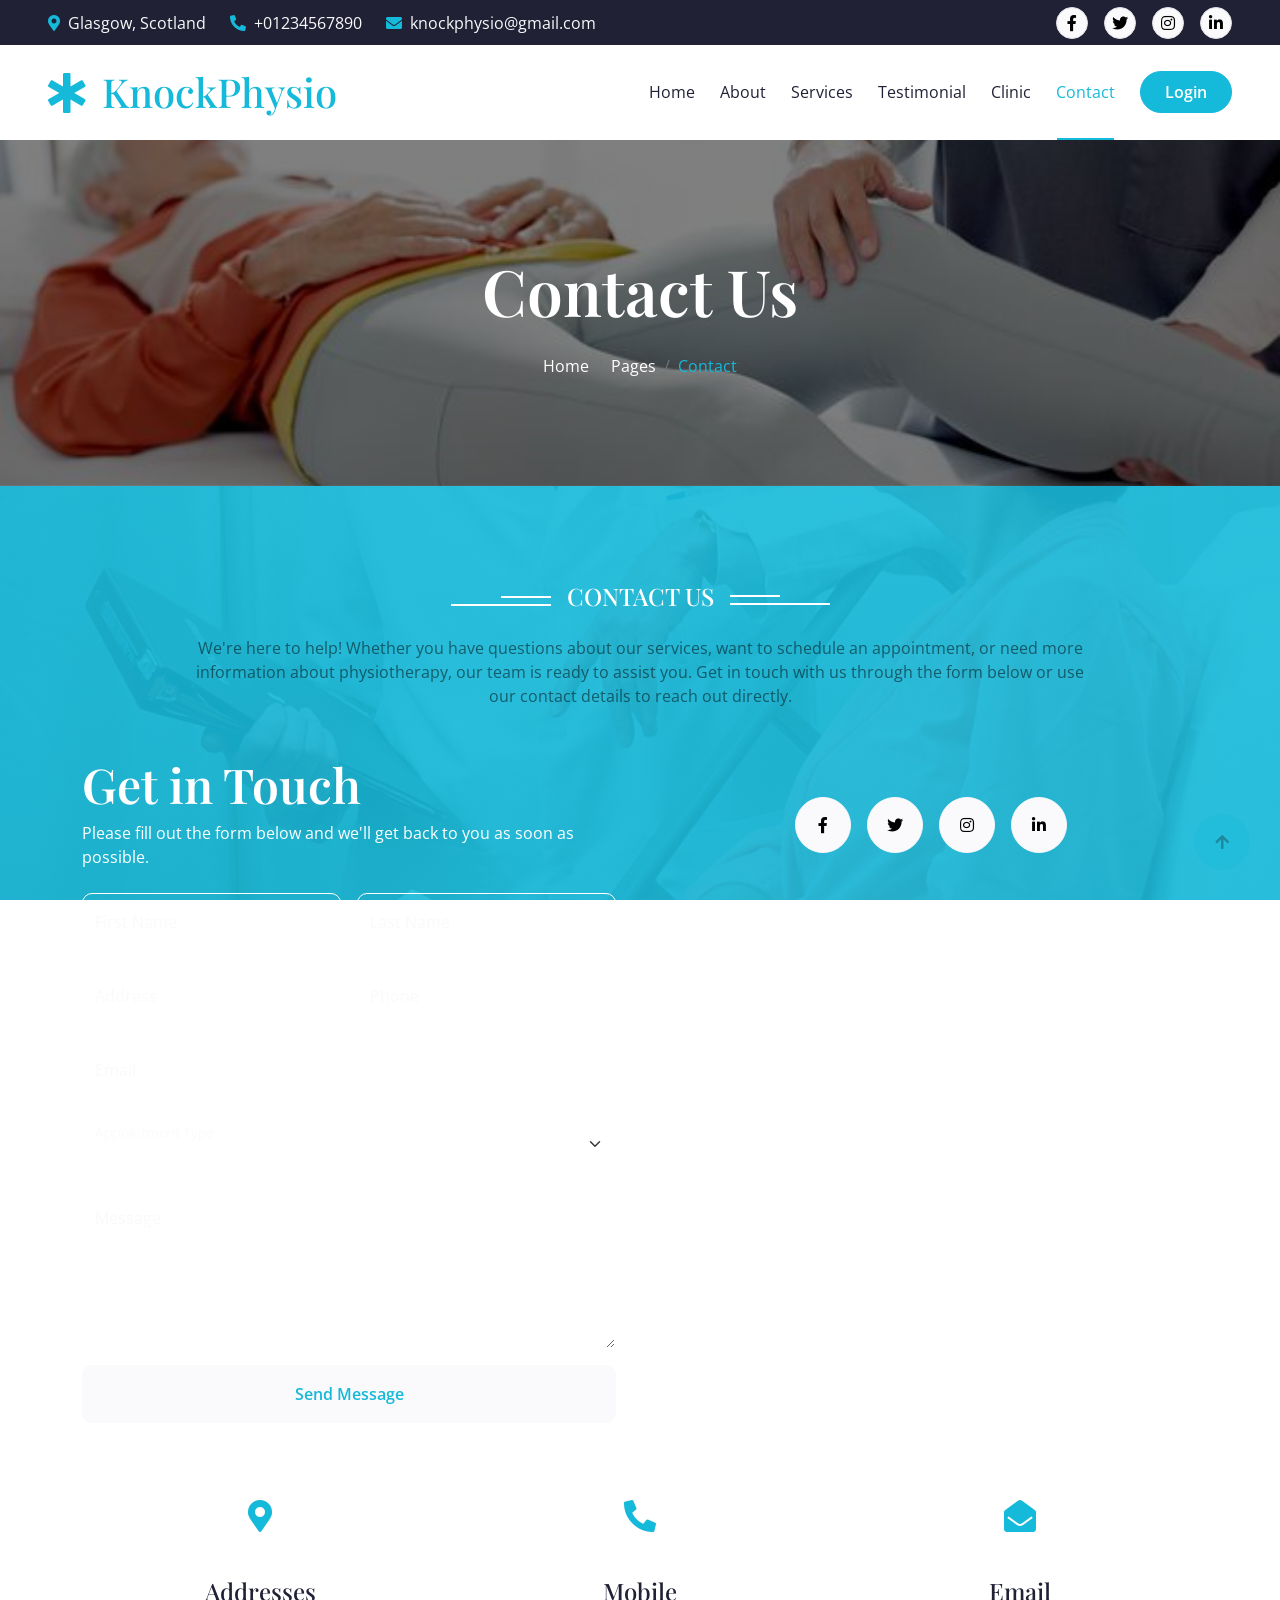
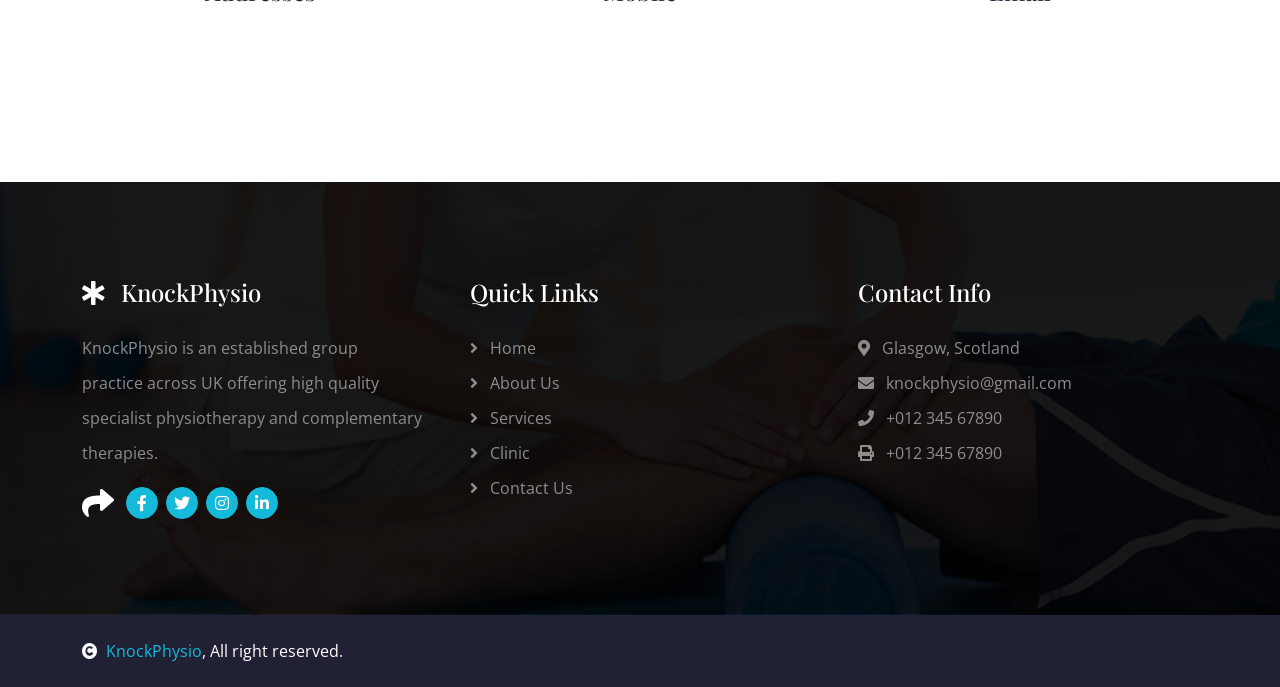
<file: contact.html>
<!DOCTYPE html>
<html lang="en">

<head>
    <meta charset="utf-8">
    <title>Physio</title>
    <meta content="width=device-width, initial-scale=1.0" name="viewport">
    <meta content="" name="keywords">
    <meta content="" name="description">

    <!-- Google Web Fonts -->
    <link rel="preconnect" href="https://fonts.googleapis.com">
    <link rel="preconnect" href="https://fonts.gstatic.com" crossorigin>
    <link
        href="https://fonts.googleapis.com/css2?family=Open+Sans:wght@400;500;600&family=Playfair+Display:wght@400;500;600&display=swap"
        rel="stylesheet">

    <!-- Icon Font Stylesheet -->
    <link rel="stylesheet" href="https://use.fontawesome.com/releases/v5.15.4/css/all.css" />
    <link href="https://cdn.jsdelivr.net/npm/bootstrap-icons@1.4.1/font/bootstrap-icons.css" rel="stylesheet">

    <!-- Libraries Stylesheet -->
    <link href="lib/animate/animate.min.css" rel="stylesheet">
    <link href="lib/owlcarousel/assets/owl.carousel.min.css" rel="stylesheet">


    <!-- Customized Bootstrap Stylesheet -->
    <link href="css/bootstrap.min.css" rel="stylesheet">

    <!-- Template Stylesheet -->
    <link href="css/style.css" rel="stylesheet">
</head>

<body>

    <!-- Spinner Start -->
    <div id="spinner"
        class="show bg-white position-fixed translate-middle w-100 vh-100 top-50 start-50 d-flex align-items-center justify-content-center">
        <div class="spinner-border text-primary" style="width: 3rem; height: 3rem;" role="status">
            <span class="sr-only">Loading...</span>
        </div>
    </div>
    <!-- Spinner End -->

    <div class="position-fixed bottom-0 end-0 p-3" style="z-index: 1080; width: auto;">
        <div id="submitToast" class="toast align-items-center text-white bg-success border-0" role="alert"
            aria-live="assertive" aria-atomic="true">
            <div class="d-flex">
                <div class="toast-body">
                    Form submitted successfully.
                </div>
                <button type="button" class="btn-close btn-close-white me-2 m-auto" data-bs-dismiss="toast"
                    aria-label="Close"></button>
            </div>
        </div>
        <div id="submitErrorToast" class="toast align-items-center text-white bg-danger border-0" role="alert"
            aria-live="assertive" aria-atomic="true">
            <div class="d-flex">
                <div class="toast-body">
                    Unable to send the form. Please try again.
                </div>
                <button type="button" class="btn-close btn-close-white me-2 m-auto" data-bs-dismiss="toast"
                    aria-label="Close"></button>
            </div>
        </div>
    </div>

    <!-- Topbar Start -->
    <div class="container-fluid bg-dark px-5 d-none d-lg-block">
        <div class="row gx-0 align-items-center" style="height: 45px;">
            <div class="col-lg-8 text-center text-lg-start mb-lg-0">
                <div class="d-flex flex-wrap">
                    <a href="#" class="text-light me-4"><i class="fas fa-map-marker-alt text-primary me-2"></i>Glasgow,
                        Scotland</a>
                    <a href="#" class="text-light me-4"><i
                            class="fas fa-phone-alt text-primary me-2"></i>+01234567890</a>
                    <a href="#" class="text-light me-0"><i
                            class="fas fa-envelope text-primary me-2"></i>knockphysio@gmail.com</a>
                </div>
            </div>
            <div class="col-lg-4 text-center text-lg-end">
                <div class="d-flex align-items-center justify-content-end">
                    <a href="#" class="btn btn-light btn-square border rounded-circle nav-fill me-3"><i
                            class="fab fa-facebook-f"></i></a>
                    <a href="#" class="btn btn-light btn-square border rounded-circle nav-fill me-3"><i
                            class="fab fa-twitter"></i></a>
                    <a href="#" class="btn btn-light btn-square border rounded-circle nav-fill me-3"><i
                            class="fab fa-instagram"></i></a>
                    <a href="#" class="btn btn-light btn-square border rounded-circle nav-fill me-0"><i
                            class="fab fa-linkedin-in"></i></a>
                </div>
            </div>
        </div>
    </div>
    <!-- Topbar End -->


    <!-- Navbar & Hero Start -->
    <div class="container-fluid position-relative p-0">
        <nav class="navbar navbar-expand-lg navbar-light bg-white px-4 px-lg-5 py-3 py-lg-0">
            <a href="index.html" class="navbar-brand p-0">
                <h1 class="text-primary m-0"><i class="fas fa-star-of-life me-3"></i>KnockPhysio</h1>
                <!-- <img src="img/logo.png" alt="Logo"> -->
            </a>
            <button class="navbar-toggler" type="button" data-bs-toggle="collapse" data-bs-target="#navbarCollapse">
                <span class="fa fa-bars"></span>
            </button>
            <div class="collapse navbar-collapse" id="navbarCollapse">
                <div class="navbar-nav ms-auto py-0">
                    <a href="index.html" class="nav-item nav-link">Home</a>
                    <a href="about.html" class="nav-item nav-link">About</a>
                    <a href="service.html" class="nav-item nav-link">Services</a>
                    <a href="testimonial.html" class="nav-item nav-link">Testimonial</a>
                    <a href="clinic.html" class="nav-item nav-link">Clinic</a>
                    <!-- <a href="blog.html" class="nav-item nav-link">Blog</a> -->
                    <a href="contact.html" class="nav-item nav-link active">Contact</a>

                </div>
                <a href="https://app.knockphysio.co.uk/authentication/login" target="_blank"
                    class="btn btn-primary rounded-pill text-white py-2 px-4 flex-wrap flex-sm-shrink-0">Login</a>

            </div>
        </nav>
    </div>
    <!-- Navbar End -->


    <!-- Header Start -->
    <div class="container-fluid bg-breadcrumb">
        <div class="container text-center py-5" style="max-width: 900px;">
            <h3 class="text-white display-3 mb-4 wow fadeInDown" data-wow-delay="0.1s">Contact Us</h1>
                <ol class="breadcrumb justify-content-center mb-0 wow fadeInDown" data-wow-delay="0.3s">
                    <li class="breadcrumb-item"><a href="index.html">Home</a></li>
                    <li class="breadcrumb-item"><a href="#">Pages</a></li>
                    <li class="breadcrumb-item active text-primary">Contact</li>
                </ol>
        </div>
    </div>
    <!-- Header End -->


    <!-- Contact Start -->
    <div class="container-fluid contact py-5">
        <div class="container py-5">
            <div class="section-title mb-5 wow fadeInUp" data-wow-delay="0.1s">
                <div class="sub-style mb-4">
                    <h4 class="sub-title text-white px-3 mb-0">Contact Us</h4>
                </div>
                <p class="mb-0 text-black-50">We're here to help! Whether you have questions about our services, want to
                    schedule an appointment, or need more information about physiotherapy, our team is ready to assist
                    you. Get in touch with us through the form below or use our contact details to reach out directly.
                </p>
            </div>
            <div class="row g-5 align-items-center">
                <div class="col-lg-6 col-xl-6 contact-form wow fadeInLeft" data-wow-delay="0.1s">
                    <h2 class="display-5 text-white mb-2">Get in Touch</h2>
                    <p class="mb-4 text-white">Please fill out the form below and we'll get back to you as soon as
                        possible.</p>
                    <form id="contactForm" action="https://formsubmit.co/knockphysio@gmail.com" method="POST">

                        <input type="hidden" name="_subject" value="New Physio contact form submission">
                        <input type="hidden" name="_captcha" value="false">

                        <div class="row g-3">

                            <div class="col-lg-12 col-xl-6">
                                <div class="form-floating">
                                    <input type="text" name="first_name"
                                        class="form-control bg-transparent border border-white" id="firstName"
                                        placeholder="First Name" required>
 
                                    <label for="firstName">First Name</label>
                                </div>
                            </div>

                            <div class="col-lg-12 col-xl-6">
                                <div class="form-floating">
                                    <input type="text" name="last_name"
                                        class="form-control bg-transparent border border-white" id="lastName"
                                        placeholder="Last Name" required>

                                    <label for="lastName">Last Name</label>
                                </div>
                            </div>

                            <div class="col-lg-12 col-xl-6">
                                <div class="form-floating">
                                    <input type="text" name="address"
                                        class="form-control bg-transparent border border-white" id="address1"
                                        placeholder="Address Line 1">

                                    <label for="address1">Address</label>
                                </div>
                            </div>

                            <div class="col-lg-12 col-xl-6">
                                <div class="form-floating">
                                    <input type="tel" name="phone"
                                        class="form-control bg-transparent border border-white" id="phone1"
                                        placeholder="Primary Phone">

                                    <label for="phone1">Phone</label>
                                </div>
                            </div>

                            <div class="col-lg-12">
                                <div class="form-floating">
                                    <input type="email" name="email"
                                        class="form-control bg-transparent border border-white" id="email1"
                                        placeholder="Primary Email" required>

                                    <label for="email1">Email</label>
                                </div>
                            </div>

                            <div class="col-12">
                                <div class="form-floating">
                                    <select name="appointment_type"
                                        class="form-select bg-transparent border border-white text-white"
                                        id="appointmentType">

                                        <option value="" disabled selected>
                                            Select Appointment Type
                                        </option>

                                        <option value="home">Home Visit</option>
                                        <option value="clinic">Clinic Appointment</option>

                                    </select>

                                    <label for="appointmentType">Appointment Type</label>
                                </div>
                            </div>

                            <div class="col-12">
                                <div class="form-floating">
                                    <textarea name="message" class="form-control bg-transparent border border-white"
                                        placeholder="Leave a message here" id="message"
                                        style="height: 160px"></textarea>

                                    <label for="message">Message</label>
                                </div>
                            </div>

                            <div class="col-12">
                                <button type="submit" class="btn btn-light text-primary w-100 py-3">

                                    Send Message

                                </button>
                            </div>

                        </div>

                    </form>
                </div>

                <div class="col-lg-6 col-xl-6 wow fadeInRight" data-wow-delay="0.3s">
                    <div class="d-flex justify-content-center mb-4">
                        <a class="btn btn-lg-square btn-light rounded-circle mx-2" href=""><i
                                class="fab fa-facebook-f"></i></a>
                        <a class="btn btn-lg-square btn-light rounded-circle mx-2" href=""><i
                                class="fab fa-twitter"></i></a>
                        <a class="btn btn-lg-square btn-light rounded-circle mx-2" href=""><i
                                class="fab fa-instagram"></i></a>
                        <a class="btn btn-lg-square btn-light rounded-circle mx-2" href=""><i
                                class="fab fa-linkedin-in"></i></a>
                    </div>
                    <div class="rounded h-100">
                        <iframe class="rounded w-100" style="height: 500px;"
                            src="https://www.google.com/maps/embed?pb=!1m18!1m12!1m3!1d23823.123456789!2d-4.251806!3d55.864237!2m3!1f0!2f0!3f0!3m2!1i1024!2i768!4f13.1!3m3!1m2!1s0x488846aeeec6c8cf%3A0x71e683b805ef511e!2sGlasgow%2C%20UK!5e0!3m2!1sen!2suk!4v1694259649153!5m2!1sen!2suk"
                            loading="lazy" referrerpolicy="no-referrer-when-downgrade">
                        </iframe>
                    </div>
                </div>
            </div>
            <div class="row mt-5">
                <div class="col-lg-12 wow fadeInUp" data-wow-delay="0.5s">
                    <div class="row">
                        <div class=" col-md-6 col-lg-4">
                            <div class="bg-transparent rounded">
                                <div class="d-flex flex-column align-items-center text-center mb-4">
                                    <div class="bg-white d-flex align-items-center justify-content-center mb-3"
                                        style="width: 90px; height: 90px; border-radius: 50px;"><i
                                            class="fa fa-map-marker-alt fa-2x text-primary"></i></div>
                                    <h4 class="text-dark">Addresses</h4>
                                    <p class="mb-0 text-white">Glasgow, Scotland</p>
                                </div>
                            </div>
                        </div>
                        <div class=" col-md-6 col-lg-4">
                            <div class="bg-transparent rounded">
                                <div class="d-flex flex-column align-items-center text-center mb-4">
                                    <div class="bg-white d-flex align-items-center justify-content-center mb-3"
                                        style="width: 90px; height: 90px; border-radius: 50px;"><i
                                            class="fa fa-phone-alt fa-2x text-primary"></i></div>
                                    <h4 class="text-dark">Mobile</h4>
                                    <p class="mb-0 text-white">+012 345 67890</p>
                                    <p class="mb-0 text-white">+012 345 67890</p>
                                </div>
                            </div>
                        </div>
                        <div class=" col-md-6 col-lg-4">
                            <div class="bg-transparent rounded">
                                <div class="d-flex flex-column align-items-center text-center">
                                    <div class="bg-white d-flex align-items-center justify-content-center mb-3"
                                        style="width: 90px; height: 90px; border-radius: 50px;"><i
                                            class="fa fa-envelope-open fa-2x text-primary"></i></div>
                                    <h4 class="text-dark">Email</h4>
                                    <p class="mb-0 text-white">knockphysio@gmail.com</p>
                                    <!-- <p class="mb-0 text-white">info@example.com</p> -->
                                </div>
                            </div>
                        </div>
                    </div>
                </div>
            </div>
        </div>
    </div>
    <!-- Contact End -->


    <!-- Footer Start -->
    <div class="container-fluid footer py-5 wow fadeIn" data-wow-delay="0.2s">
        <div class="container py-5">
            <div class="row g-5">
                <div class="col-md-6 col-lg-6 col-xl-4">
                    <div class="footer-item d-flex flex-column">
                        <h4 class="text-white mb-4"><i class="fas fa-star-of-life me-3"></i>KnockPhysio</h4>
                        <p>KnockPhysio is an established group practice across UK offering high quality specialist
                            physiotherapy and complementary therapies.
                        </p>
                        <div class="d-flex align-items-center">
                            <i class="fas fa-share fa-2x text-white me-2"></i>
                            <a class="btn-square btn btn-primary text-white rounded-circle mx-1" href=""><i
                                    class="fab fa-facebook-f"></i></a>
                            <a class="btn-square btn btn-primary text-white rounded-circle mx-1" href=""><i
                                    class="fab fa-twitter"></i></a>
                            <a class="btn-square btn btn-primary text-white rounded-circle mx-1" href=""><i
                                    class="fab fa-instagram"></i></a>
                            <a class="btn-square btn btn-primary text-white rounded-circle mx-1" href=""><i
                                    class="fab fa-linkedin-in"></i></a>
                        </div>
                    </div>
                </div>
                <div class="col-md-6 col-lg-6 col-xl-4">
                    <div class="footer-item d-flex flex-column">
                        <h4 class="mb-4 text-white">Quick Links</h4>
                        <a href="index.html"><i class="fas fa-angle-right me-2"></i> Home</a>
                        <a href="about.html"><i class="fas fa-angle-right me-2"></i> About Us</a>
                        <a href="service.html"><i class="fas fa-angle-right me-2"></i> Services</a>
                        <a href="clinic.html"><i class="fas fa-angle-right me-2"></i> Clinic</a>
                        <!-- <a href="blog.html"><i class="fas fa-angle-right me-2"></i> Blog</a> -->
                        <a href="contact.html"><i class="fas fa-angle-right me-2"></i> Contact Us</a>
                    </div>
                </div>

                <div class="col-md-6 col-lg-6 col-xl-4">
                    <div class="footer-item d-flex flex-column">
                        <h4 class="mb-4 text-white">Contact Info</h4>
                        <a href=""><i class="fa fa-map-marker-alt me-2"></i> Glasgow, Scotland</a>
                        <a href=""><i class="fas fa-envelope me-2"></i> knockphysio@gmail.com</a>
                        <!-- <a href=""><i class="fas fa-envelope me-2"></i> info@example.com</a> -->
                        <a href=""><i class="fas fa-phone me-2"></i> +012 345 67890</a>
                        <a href="" class="mb-3"><i class="fas fa-print me-2"></i> +012 345 67890</a>
                    </div>
                </div>
            </div>
        </div>
    </div>
    <!-- Footer End -->

    <div class="container-fluid copyright py-4">
        <div class="container">
            <div class="row g-4 align-items-center">
                <div class="col-md-6 text-center text-md-start mb-md-0">
                    <span class="text-white"><a href="#"><i
                                class="fas fa-copyright text-light me-2"></i>KnockPhysio</a>, All
                        right reserved.</span>
                </div>

            </div>
        </div>
    </div>
    <!-- Copyright End -->

    <!-- Back to Top -->
    <a href="#" class="btn btn-primary btn-lg-square back-to-top"><i class="fa fa-arrow-up"></i></a>


    <!-- JavaScript Libraries -->
    <script src="https://ajax.googleapis.com/ajax/libs/jquery/3.6.4/jquery.min.js"></script>
    <script src="https://cdn.jsdelivr.net/npm/bootstrap@5.0.0/dist/js/bootstrap.bundle.min.js"></script>
    <script src="lib/wow/wow.min.js"></script>
    <script src="lib/easing/easing.min.js"></script>
    <script src="lib/waypoints/waypoints.min.js"></script>
    <script src="lib/owlcarousel/owl.carousel.min.js"></script>


    <!-- Template Javascript -->
    <script src="js/main.js"></script>

</body>

</html>
</file>
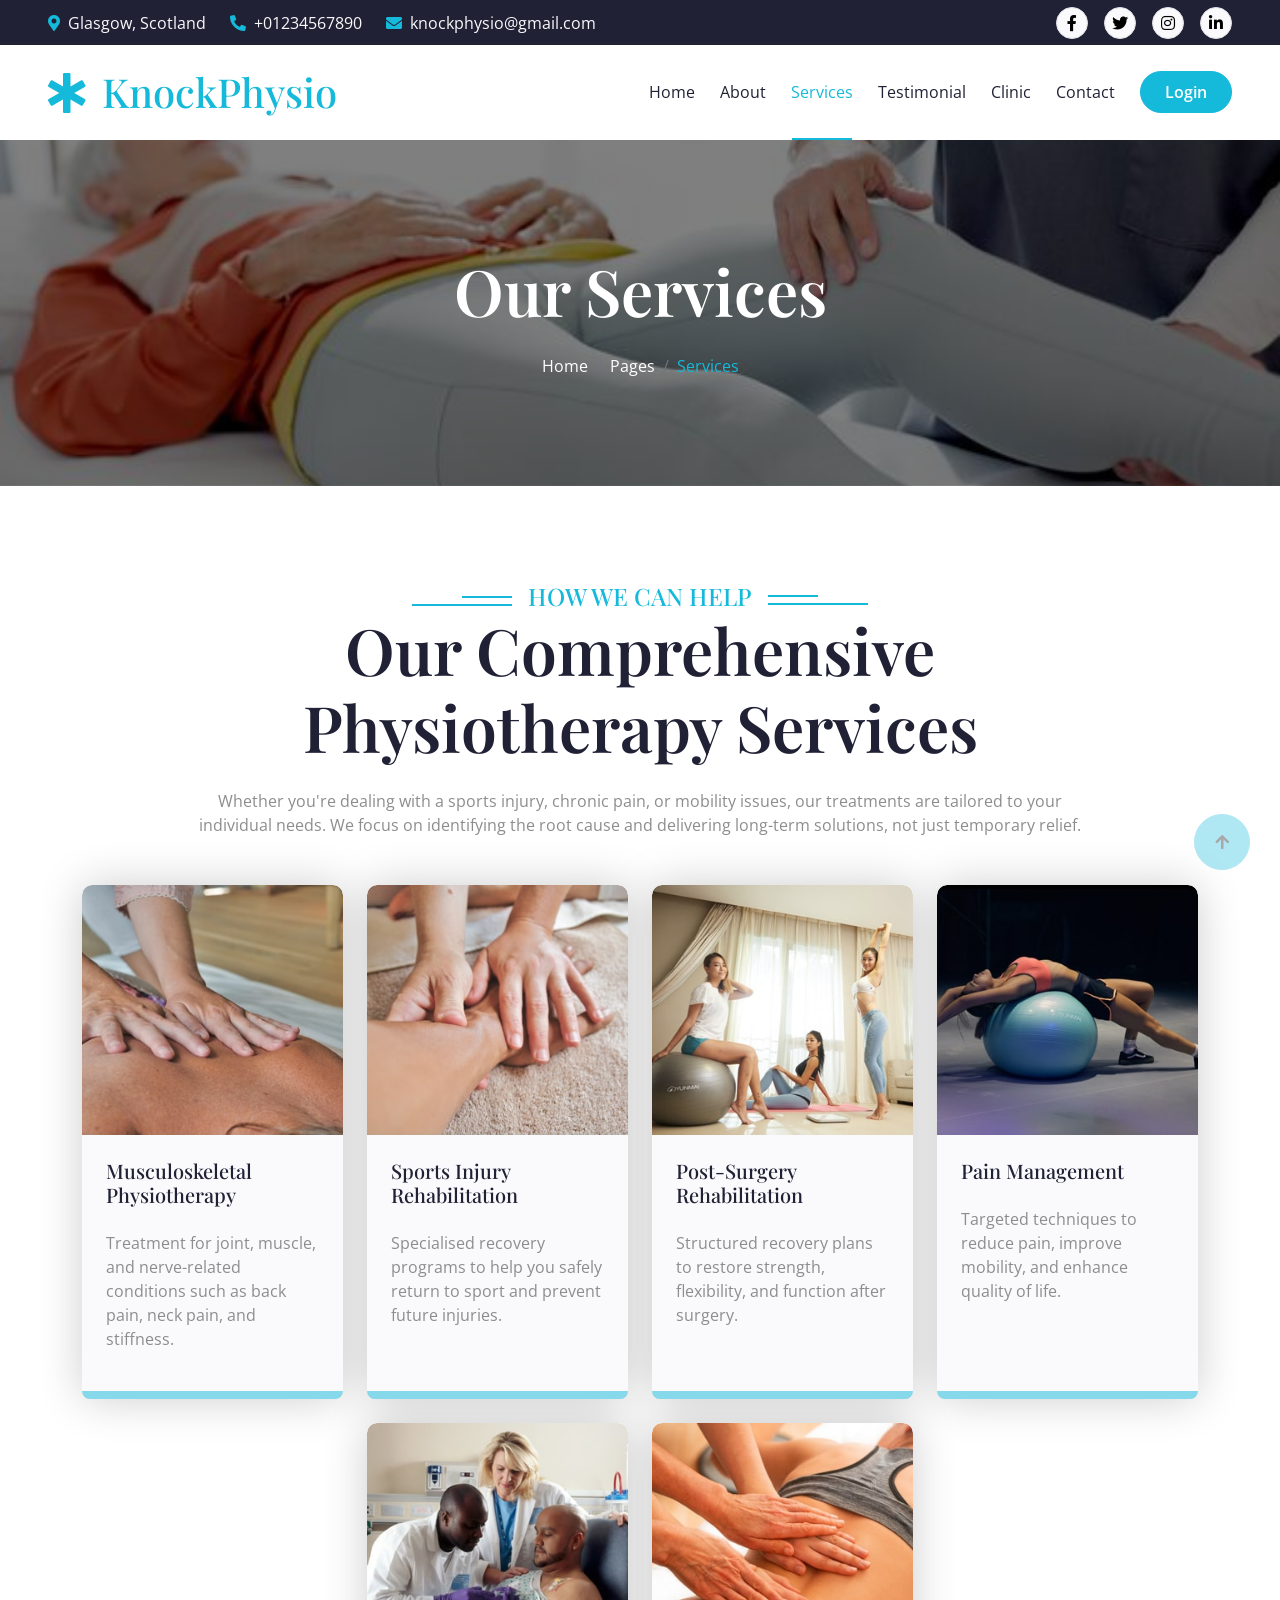
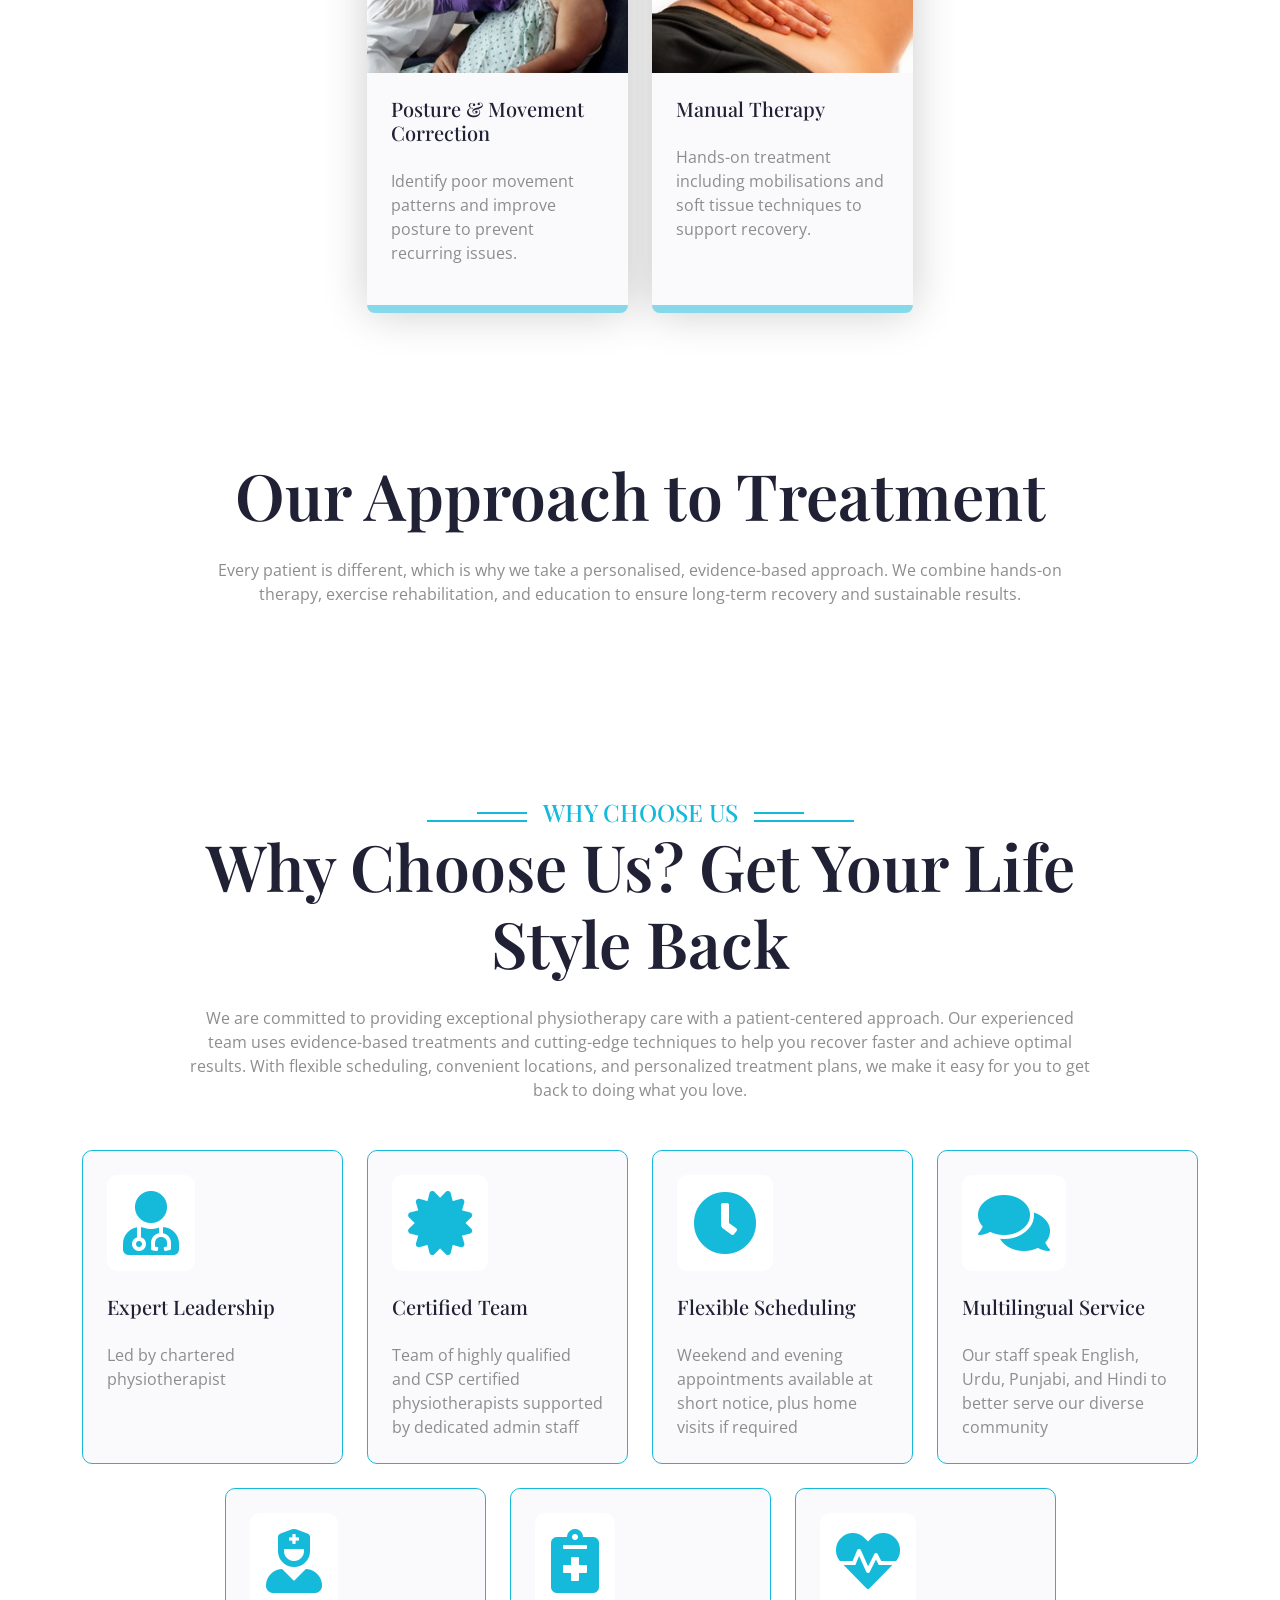
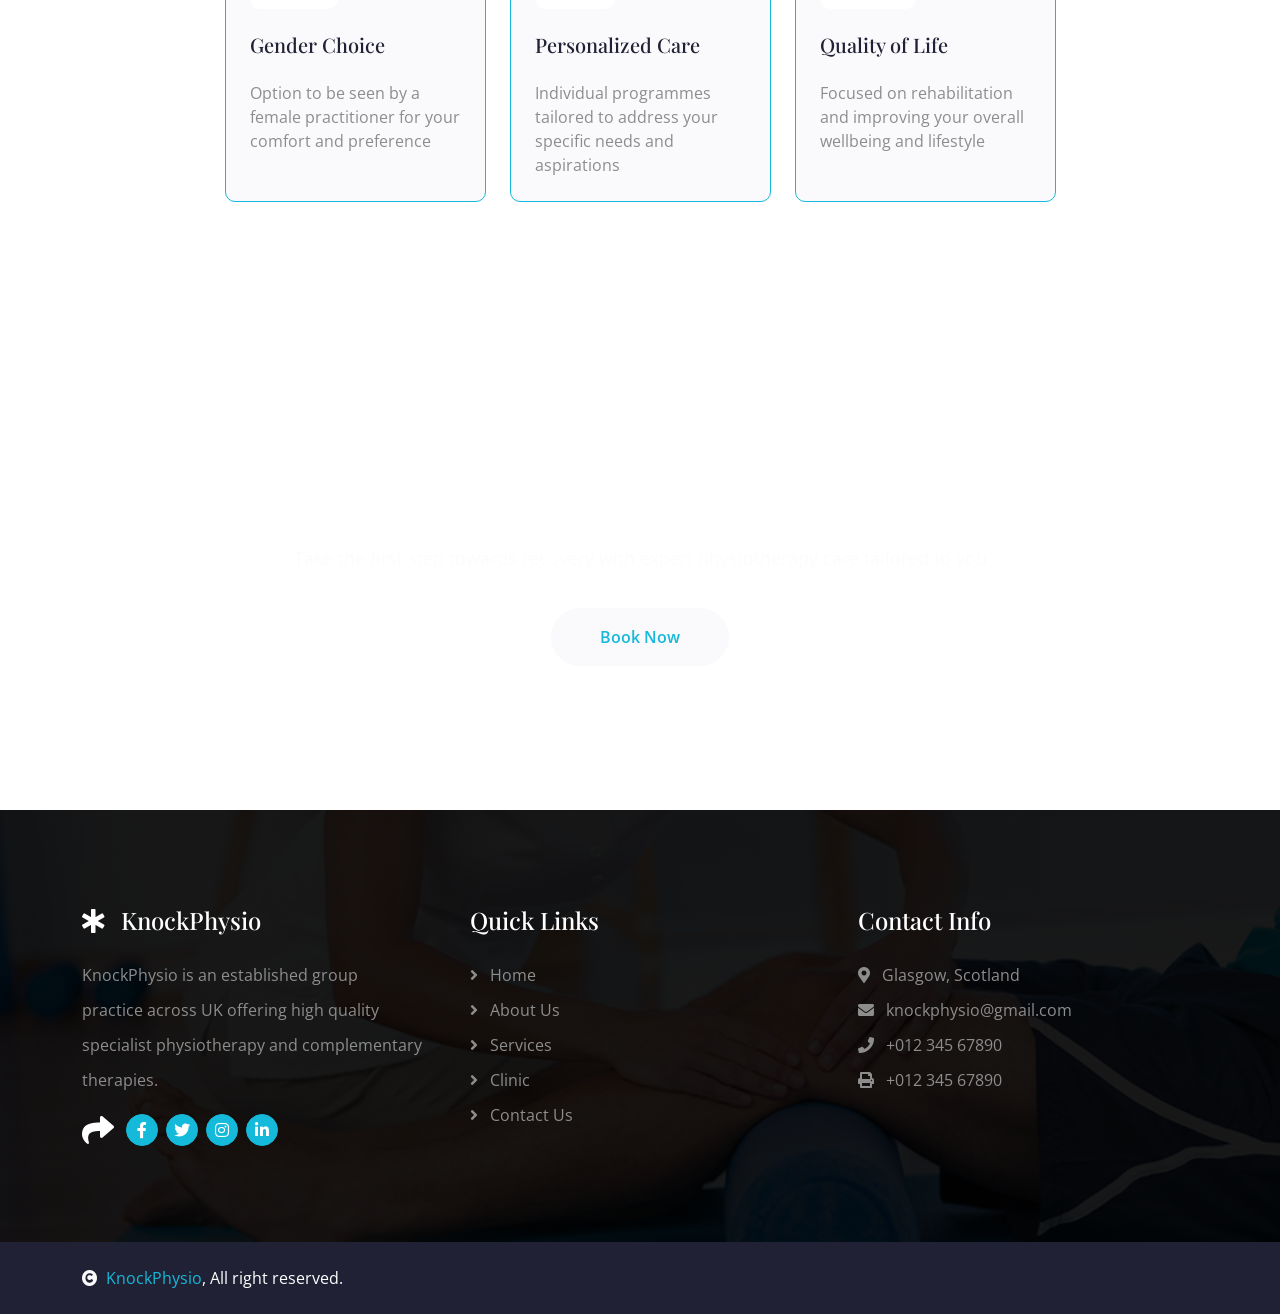
<file: service.html>
<!DOCTYPE html>
<html lang="en">

<head>
    <meta charset="utf-8">
    <title>Physio</title>
    <meta content="width=device-width, initial-scale=1.0" name="viewport">
    <meta content="" name="keywords">
    <meta content="" name="description">

    <!-- Google Web Fonts -->
    <link rel="preconnect" href="https://fonts.googleapis.com">
    <link rel="preconnect" href="https://fonts.gstatic.com" crossorigin>
    <link
        href="https://fonts.googleapis.com/css2?family=Open+Sans:wght@400;500;600&family=Playfair+Display:wght@400;500;600&display=swap"
        rel="stylesheet">

    <!-- Icon Font Stylesheet -->
    <link rel="stylesheet" href="https://use.fontawesome.com/releases/v5.15.4/css/all.css" />
    <link href="https://cdn.jsdelivr.net/npm/bootstrap-icons@1.4.1/font/bootstrap-icons.css" rel="stylesheet">

    <!-- Libraries Stylesheet -->
    <link href="lib/animate/animate.min.css" rel="stylesheet">
    <link href="lib/owlcarousel/assets/owl.carousel.min.css" rel="stylesheet">


    <!-- Customized Bootstrap Stylesheet -->
    <link href="css/bootstrap.min.css" rel="stylesheet">

    <!-- Template Stylesheet -->
    <link href="css/style.css" rel="stylesheet">
</head>

<body>

    <!-- Spinner Start -->
    <div id="spinner"
        class="show bg-white position-fixed translate-middle w-100 vh-100 top-50 start-50 d-flex align-items-center justify-content-center">
        <div class="spinner-border text-primary" style="width: 3rem; height: 3rem;" role="status">
            <span class="sr-only">Loading...</span>
        </div>
    </div>
    <!-- Spinner End -->


    <!-- Topbar Start -->
    <div class="container-fluid bg-dark px-5 d-none d-lg-block">
        <div class="row gx-0 align-items-center" style="height: 45px;">
            <div class="col-lg-8 text-center text-lg-start mb-lg-0">
                <div class="d-flex flex-wrap">
                    <a href="#" class="text-light me-4"><i class="fas fa-map-marker-alt text-primary me-2"></i>Glasgow,
                        Scotland</a>
                    <a href="#" class="text-light me-4"><i
                            class="fas fa-phone-alt text-primary me-2"></i>+01234567890</a>
                    <a href="#" class="text-light me-0"><i
                            class="fas fa-envelope text-primary me-2"></i>knockphysio@gmail.com</a>
                </div>
            </div>
            <div class="col-lg-4 text-center text-lg-end">
                <div class="d-flex align-items-center justify-content-end">
                    <a href="#" class="btn btn-light btn-square border rounded-circle nav-fill me-3"><i
                            class="fab fa-facebook-f"></i></a>
                    <a href="#" class="btn btn-light btn-square border rounded-circle nav-fill me-3"><i
                            class="fab fa-twitter"></i></a>
                    <a href="#" class="btn btn-light btn-square border rounded-circle nav-fill me-3"><i
                            class="fab fa-instagram"></i></a>
                    <a href="#" class="btn btn-light btn-square border rounded-circle nav-fill me-0"><i
                            class="fab fa-linkedin-in"></i></a>
                </div>
            </div>
        </div>
    </div>
    <!-- Topbar End -->


    <!-- Navbar & Hero Start -->
    <div class="container-fluid position-relative p-0">
        <nav class="navbar navbar-expand-lg navbar-light bg-white px-4 px-lg-5 py-3 py-lg-0">
            <a href="index.html" class="navbar-brand p-0">
                <h1 class="text-primary m-0"><i class="fas fa-star-of-life me-3"></i>KnockPhysio</h1>
                <!-- <img src="img/logo.png" alt="Logo"> -->
            </a>
            <button class="navbar-toggler" type="button" data-bs-toggle="collapse" data-bs-target="#navbarCollapse">
                <span class="fa fa-bars"></span>
            </button>
            <div class="collapse navbar-collapse" id="navbarCollapse">
                <div class="navbar-nav ms-auto py-0">
                    <a href="index.html" class="nav-item nav-link">Home</a>
                    <a href="about.html" class="nav-item nav-link">About</a>
                    <a href="service.html" class="nav-item nav-link active">Services</a>
                    <a href="testimonial.html" class="nav-item nav-link">Testimonial</a>
                    <a href="clinic.html" class="nav-item nav-link">Clinic</a>
                    <!-- <a href="blog.html" class="nav-item nav-link">Blog</a> -->
                    <a href="contact.html" class="nav-item nav-link">Contact</a>

                </div>
                <a href="https://app.knockphysio.co.uk/" target="_blank"
                    class="btn btn-primary rounded-pill text-white py-2 px-4 flex-wrap flex-sm-shrink-0">Login</a>

            </div>
        </nav>
    </div>
    <!-- Navbar End -->

    <!-- Header Start -->
    <div class="container-fluid bg-breadcrumb">
        <div class="container text-center py-5" style="max-width: 900px;">
            <h3 class="text-white display-3 mb-4 wow fadeInDown" data-wow-delay="0.1s">Our Services</h1>
                <ol class="breadcrumb justify-content-center mb-0 wow fadeInDown" data-wow-delay="0.3s">
                    <li class="breadcrumb-item"><a href="index.html">Home</a></li>
                    <li class="breadcrumb-item"><a href="#">Pages</a></li>
                    <li class="breadcrumb-item active text-primary">Services</li>
                </ol>
        </div>
    </div>
    <!-- Header End -->


    <!-- Services Start -->
    <div class="container-fluid service py-5">
        <div class="container py-5">
            <div class="section-title mb-5 wow fadeInUp" data-wow-delay="0.2s">
                <div class="sub-style">
                    <h4 class="sub-title px-3 mb-0"> How We Can Help</h4>
                </div>
                <h1 class="display-3 mb-4">Our Comprehensive Physiotherapy Services</h1>
                <p class="mb-0">Whether you're dealing with a sports injury, chronic pain, or mobility issues, our
                    treatments are tailored to your individual needs. We focus on identifying the root cause and
                    delivering long-term solutions, not just temporary relief.
                </p>
            </div>
            <div class="row g-4 justify-content-center">
                <div class="col-md-6 col-lg-4 col-xl-3 wow fadeInUp" data-wow-delay="0.1s">
                    <div class="service-item rounded h-100 d-flex flex-column">
                        <div class="service-img rounded-top">
                            <img src="img/service-1.jpg" class="img-fluid rounded-top w-100"
                                alt="Musculoskeletal Physiotherapy" style="height: 250px; object-fit: cover;">
                        </div>
                        <div class="service-content rounded-bottom bg-light p-4 flex-grow-1 d-flex flex-column">
                            <div class="service-content-inner">
                                <h5 class="mb-4">Musculoskeletal Physiotherapy</h5>
                                <p class="mb-4">Treatment for joint, muscle, and nerve-related conditions such as back
                                    pain, neck pain, and stiffness.</p>

                            </div>
                        </div>
                    </div>
                </div>
                <div class="col-md-6 col-lg-4 col-xl-3 wow fadeInUp" data-wow-delay="0.3s">
                    <div class="service-item rounded h-100 d-flex flex-column">
                        <div class="service-img rounded-top">
                            <img src="img/service-2.jpg" class="img-fluid rounded-top w-100"
                                alt="Sports Injury Rehabilitation" style="height: 250px; object-fit: cover;">
                        </div>
                        <div class="service-content rounded-bottom bg-light p-4 flex-grow-1 d-flex flex-column">
                            <div class="service-content-inner">
                                <h5 class="mb-4">Sports Injury Rehabilitation</h5>
                                <p class="mb-4">Specialised recovery programs to help you safely return to sport and
                                    prevent future injuries.
                                </p>

                            </div>
                        </div>
                    </div>
                </div>
                <div class="col-md-6 col-lg-4 col-xl-3 wow fadeInUp" data-wow-delay="0.5s">
                    <div class="service-item rounded h-100 d-flex flex-column">
                        <div class="service-img rounded-top">
                            <img src="img/service-3.jpg" class="img-fluid rounded-top w-100"
                                alt="Post-Surgery Rehabilitation" style="height: 250px; object-fit: cover;">
                        </div>
                        <div class="service-content rounded-bottom bg-light p-4 flex-grow-1 d-flex flex-column">
                            <div class="service-content-inner">
                                <h5 class="mb-4"> Post-Surgery Rehabilitation</h5>
                                <p class="mb-4"> Structured recovery plans to restore strength, flexibility, and
                                    function after surgery.</p>

                            </div>
                        </div>
                    </div>
                </div>
                <div class="col-md-6 col-lg-4 col-xl-3 wow fadeInUp" data-wow-delay="0.7s">
                    <div class="service-item rounded h-100 d-flex flex-column">
                        <div class="service-img rounded-top">
                            <img src="img/service-4.jpg" class="img-fluid rounded-top w-100" alt="Pain Management"
                                style="height: 250px; object-fit: cover;">
                        </div>
                        <div class="service-content rounded-bottom bg-light p-4 flex-grow-1 d-flex flex-column">
                            <div class="service-content-inner">
                                <h5 class="mb-4"> Pain Management</h5>
                                <p class="mb-4"> Targeted techniques to reduce pain, improve mobility, and enhance
                                    quality of life.</p>

                            </div>
                        </div>
                    </div>
                </div>
                <div class="col-md-6 col-lg-4 col-xl-3 wow fadeInUp" data-wow-delay="0.1s">
                    <div class="service-item rounded h-100 d-flex flex-column">
                        <div class="service-img rounded-top">
                            <img src="img/service-5.jpg" class="img-fluid rounded-top w-100"
                                alt="Posture and Movement Correction" style="height: 250px; object-fit: cover;">
                        </div>
                        <div class="service-content rounded-bottom bg-light p-4 flex-grow-1 d-flex flex-column">
                            <div class="service-content-inner">
                                <h5 class="mb-4">Posture & Movement Correction</h5>
                                <p class="mb-4">Identify poor movement patterns and improve posture to prevent recurring
                                    issues.</p>

                            </div>
                        </div>
                    </div>
                </div>
                <div class="col-md-6 col-lg-4 col-xl-3 wow fadeInUp" data-wow-delay="0.1s">
                    <div class="service-item rounded h-100 d-flex flex-column">
                        <div class="service-img rounded-top">
                            <img src="img/service-6.jpg" class="img-fluid rounded-top w-100"
                                alt="Posture and Movement Correction" style="height: 250px; object-fit: cover;">
                        </div>
                        <div class="service-content rounded-bottom bg-light p-4 flex-grow-1 d-flex flex-column">
                            <div class="service-content-inner">
                                <h5 class="mb-4">Manual Therapy</h5>
                                <p class="mb-4">Hands-on treatment including mobilisations and soft tissue techniques to
                                    support recovery.</p>

                            </div>
                        </div>
                    </div>
                </div>

                <!-- <div class="col-12 wow fadeInUp" data-wow-delay="0.9s">
                    <div class="service-item rounded bg-light p-5">
                        <h5 class="mb-4">Our Approach to Treatment</h5>
                        <p class="mb-0">Every patient is different, which is why we take a personalised, evidence-based approach. We
                            combine hands-on therapy, exercise rehabilitation, and education to ensure long-term recovery
                            and sustainable results.</p>
                    </div>
                </div> -->

            

            </div>
        </div>
    </div>
    <!-- Services End -->
  
     <div class="section-title mb-5 wow fadeInUp py-5" data-wow-delay="0.1s"  style="padding-top: 10px;">

                    <h1 class="display-3 mb-4">Our Approach to Treatment</h1>
                    <p class="mb-0">Every patient is different, which is why we take a personalised, evidence-based
                        approach. We
                        combine hands-on therapy, exercise rehabilitation, and education to ensure long-term recovery
                        and sustainable results.</p>
                </div>

    <!-- Feature Start -->
    <div class="container-fluid feature py-5">
        <div class="container py-5">
            <div class="section-title mb-5 wow fadeInUp" data-wow-delay="0.1s">
                <div class="sub-style">
                    <h4 class="sub-title px-3 mb-0">Why Choose Us</h4>
                </div>
                <h1 class="display-3 mb-4">Why Choose Us? Get Your Life Style Back</h1>
                <p class="mb-0">We are committed to providing exceptional physiotherapy care with a patient-centered
                    approach. Our experienced team uses evidence-based treatments and cutting-edge techniques to help
                    you recover faster and achieve optimal results. With flexible scheduling, convenient locations, and
                    personalized treatment plans, we make it easy for you to get back to doing what you love.</p>
            </div>
            <div class="row g-4 justify-content-center">
                <div class="col-md-6 col-lg-4 col-xl-3 wow fadeInUp" data-wow-delay="0.3s">
                    <div class="row-cols-1 feature-item p-4 h-100">
                        <div class="col-12">
                            <div class="feature-icon mb-4">
                                <div class="p-3 d-inline-flex bg-white rounded">
                                    <i class="fas fa-user-md fa-4x text-primary"></i>
                                </div>
                            </div>
                            <div class="feature-content d-flex flex-column">
                                <h5 class="mb-4">Expert Leadership</h5>
                                <p class="mb-0">Led by chartered physiotherapist</p>
                            </div>
                        </div>
                    </div>
                </div>
                <div class="col-md-6 col-lg-4 col-xl-3 wow fadeInUp" data-wow-delay="0.3s">
                    <div class="row-cols-1 feature-item p-4 h-100">
                        <div class="col-12">
                            <div class="feature-icon mb-4">
                                <div class="p-3 d-inline-flex bg-white rounded">
                                    <i class="fas fa-certificate fa-4x text-primary"></i>
                                </div>
                            </div>
                            <div class="feature-content d-flex flex-column">
                                <h5 class="mb-4">Certified Team</h5>
                                <p class="mb-0">Team of highly qualified and CSP certified physiotherapists supported by
                                    dedicated admin staff</p>
                            </div>
                        </div>
                    </div>
                </div>
                <div class="col-md-6 col-lg-4 col-xl-3 wow fadeInUp" data-wow-delay="0.5s">
                    <div class="row-cols-1 feature-item p-4 h-100">
                        <div class="col-12">
                            <div class="feature-icon mb-4">
                                <div class="p-3 d-inline-flex bg-white rounded">
                                    <i class="fas fa-clock fa-4x text-primary"></i>
                                </div>
                            </div>
                            <div class="feature-content d-flex flex-column">
                                <h5 class="mb-4">Flexible Scheduling</h5>
                                <p class="mb-0">Weekend and evening appointments available at short notice, plus home
                                    visits if required</p>
                            </div>
                        </div>
                    </div>
                </div>
                <div class="col-md-6 col-lg-4 col-xl-3 wow fadeInUp" data-wow-delay="0.7s">
                    <div class="row-cols-1 feature-item p-4 h-100">
                        <div class="col-12">
                            <div class="feature-icon mb-4">
                                <div class="p-3 d-inline-flex bg-white rounded">
                                    <i class="fas fa-comments fa-4x text-primary"></i>
                                </div>
                            </div>
                            <div class="feature-content d-flex flex-column">
                                <h5 class="mb-4">Multilingual Service</h5>
                                <p class="mb-0">Our staff speak English, Urdu, Punjabi, and Hindi to better
                                    serve our diverse community</p>
                            </div>
                        </div>
                    </div>
                </div>
                <div class="col-md-6 col-lg-4 col-xl-3 wow fadeInUp" data-wow-delay="0.1s">
                    <div class="row-cols-1 feature-item p-4 h-100">
                        <div class="col-12">
                            <div class="feature-icon mb-4">
                                <div class="p-3 d-inline-flex bg-white rounded">
                                    <i class="fas fa-user-nurse fa-4x text-primary"></i>
                                </div>
                            </div>
                            <div class="feature-content d-flex flex-column">
                                <h5 class="mb-4">Gender Choice</h5>
                                <p class="mb-0">Option to be seen by a female practitioner for your comfort and
                                    preference</p>
                            </div>
                        </div>
                    </div>
                </div>
                <div class="col-md-6 col-lg-4 col-xl-3 wow fadeInUp" data-wow-delay="0.3s">
                    <div class="row-cols-1 feature-item p-4 h-100">
                        <div class="col-12">
                            <div class="feature-icon mb-4">
                                <div class="p-3 d-inline-flex bg-white rounded">
                                    <i class="fas fa-notes-medical fa-4x text-primary"></i>
                                </div>
                            </div>
                            <div class="feature-content d-flex flex-column">
                                <h5 class="mb-4">Personalized Care</h5>
                                <p class="mb-0">Individual programmes tailored to address your specific needs and
                                    aspirations</p>
                            </div>
                        </div>
                    </div>
                </div>
               
                <div class="col-md-6 col-lg-4 col-xl-3 wow fadeInUp" data-wow-delay="0.7s">
                    <div class="row-cols-1 feature-item p-4 h-100">
                        <div class="col-12">
                            <div class="feature-icon mb-4">
                                <div class="p-3 d-inline-flex bg-white rounded">
                                    <i class="fas fa-heartbeat fa-4x text-primary"></i>
                                </div>
                            </div>
                            <div class="feature-content d-flex flex-column">
                                <h5 class="mb-4">Quality of Life</h5>
                                <p class="mb-0">Focused on rehabilitation and improving your overall wellbeing and
                                    lifestyle</p>
                            </div>
                        </div>
                    </div>
                </div>

            </div>
        </div>
    </div>
    <!-- Feature End -->



    <!-- Testimonial Start -->
    <div class="container-fluid testimonial py-5 wow zoomInDown" data-wow-delay="0.1s">
        <div class="container py-5">
            <div class="section-title mb-5 text-center">
                <div class="sub-style">
                    <h4 class="sub-title text-white px-3 mb-0">Book Your Appointment</h4>
                </div>
                <h1 class="display-3 text-white mb-4">Ready to Start Your Recovery?</h1>
                <p style="color: rgb(252, 252, 252); font-size: 18px; padding-block: 20px;">Take the first step towards
                    recovery with expert physiotherapy care tailored to you
                </p>
                <a href="contact.html" class="btn btn-light rounded-pill text-primary py-3 px-5"
                    style="font-weight: 600;">Book Now</a>
            </div>

        </div>
    </div>
    <!-- Testimonial End -->

    <!-- Footer Start -->
    <div class="container-fluid footer py-5 wow fadeIn" data-wow-delay="0.2s">
        <div class="container py-5">
            <div class="row g-5">
                <div class="col-md-6 col-lg-6 col-xl-4">
                    <div class="footer-item d-flex flex-column">
                        <h4 class="text-white mb-4"><i class="fas fa-star-of-life me-3"></i>KnockPhysio</h4>
                        <p>KnockPhysio is an established group practice across UK offering high quality specialist
                            physiotherapy and complementary therapies.
                        </p>
                        <div class="d-flex align-items-center">
                            <i class="fas fa-share fa-2x text-white me-2"></i>
                            <a class="btn-square btn btn-primary text-white rounded-circle mx-1" href=""><i
                                    class="fab fa-facebook-f"></i></a>
                            <a class="btn-square btn btn-primary text-white rounded-circle mx-1" href=""><i
                                    class="fab fa-twitter"></i></a>
                            <a class="btn-square btn btn-primary text-white rounded-circle mx-1" href=""><i
                                    class="fab fa-instagram"></i></a>
                            <a class="btn-square btn btn-primary text-white rounded-circle mx-1" href=""><i
                                    class="fab fa-linkedin-in"></i></a>
                        </div>
                    </div>
                </div>
                <div class="col-md-6 col-lg-6 col-xl-4">
                    <div class="footer-item d-flex flex-column">
                        <h4 class="mb-4 text-white">Quick Links</h4>
                        <a href="index.html"><i class="fas fa-angle-right me-2"></i> Home</a>
                        <a href="about.html"><i class="fas fa-angle-right me-2"></i> About Us</a>
                        <a href="service.html"><i class="fas fa-angle-right me-2"></i> Services</a>
                        <a href="clinic.html"><i class="fas fa-angle-right me-2"></i> Clinic</a>
                        <!-- <a href="blog.html"><i class="fas fa-angle-right me-2"></i> Blog</a> -->
                        <a href="contact.html"><i class="fas fa-angle-right me-2"></i> Contact Us</a>
                    </div>
                </div>

                <div class="col-md-6 col-lg-6 col-xl-4">
                    <div class="footer-item d-flex flex-column">
                        <h4 class="mb-4 text-white">Contact Info</h4>
                        <a href=""><i class="fa fa-map-marker-alt me-2"></i> Glasgow, Scotland</a>
                        <a href=""><i class="fas fa-envelope me-2"></i> knockphysio@gmail.com</a>
                        <!-- <a href=""><i class="fas fa-envelope me-2"></i> info@example.com</a> -->
                        <a href=""><i class="fas fa-phone me-2"></i> +012 345 67890</a>
                        <a href="" class="mb-3"><i class="fas fa-print me-2"></i> +012 345 67890</a>
                    </div>
                </div>
            </div>
        </div>
    </div>
    <!-- Footer End -->

    <div class="container-fluid copyright py-4">
        <div class="container">
            <div class="row g-4 align-items-center">
                <div class="col-md-6 text-center text-md-start mb-md-0">
                    <span class="text-white"><a href="#"><i class="fas fa-copyright text-light me-2"></i>KnockPhysio</a>, All
                        right reserved.</span>
                </div>

            </div>
        </div>
    </div>
    <!-- Copyright End -->

    <!-- Back to Top -->
    <a href="#" class="btn btn-primary btn-lg-square back-to-top"><i class="fa fa-arrow-up"></i></a>


    <!-- JavaScript Libraries -->
    <script src="https://ajax.googleapis.com/ajax/libs/jquery/3.6.4/jquery.min.js"></script>
    <script src="https://cdn.jsdelivr.net/npm/bootstrap@5.0.0/dist/js/bootstrap.bundle.min.js"></script>
    <script src="lib/wow/wow.min.js"></script>
    <script src="lib/easing/easing.min.js"></script>
    <script src="lib/waypoints/waypoints.min.js"></script>
    <script src="lib/owlcarousel/owl.carousel.min.js"></script>


    <!-- Template Javascript -->
    <script src="js/main.js"></script>

</body>

</html>
</file>
<file: css/style.css>
/*** Spinner Start ***/
/*** Spinner ***/
#spinner {
    opacity: 0;
    visibility: hidden;
    transition: opacity .5s ease-out, visibility 0s linear .5s;
    z-index: 99999;
}

#spinner.show {
    transition: opacity .5s ease-out, visibility 0s linear 0s;
    visibility: visible;
    opacity: 1;
}
/*** Spinner End ***/

.back-to-top {
    position: fixed;
    right: 30px;
    bottom: 30px;
    display: flex;
    width: 45px;
    height: 45px;
    align-items: center;
    justify-content: center;
    transition: 0.5s;
    z-index: 99;
}

/*** Button Start ***/
.btn {
    font-weight: 600;
    transition: .5s;
}

.btn-square {
    width: 32px;
    height: 32px;
}

.btn-sm-square {
    width: 34px;
    height: 34px;
}

.btn-md-square {
    width: 44px;
    height: 44px;
}

.btn-lg-square {
    width: 56px;
    height: 56px;
}

.btn-square,
.btn-sm-square,
.btn-md-square,
.btn-lg-square {
    padding: 0;
    display: flex;
    align-items: center;
    justify-content: center;
    font-weight: normal;
    border-radius: 50%;
}

.btn.btn-primary {
    box-shadow: inset 0 0 0 0 var(--bs-primary);
}

.btn.btn-primary:hover {
    box-shadow: inset 300px 0 0 0 var(--bs-light) !important;
    color: var(--bs-primary) !important;
}

.btn.btn-light {
    box-shadow: inset 0 0 0 0 var(--bs-primary);
}

.btn.btn-light:hover {
    box-shadow: inset 300px 0 0 0 var(--bs-primary);
    color: var(--bs-light) !important;
}

.btn-hover {
    transition: 0.5s;
}

.btn-hover:hover {
    color: var(--bs-secondary) !important;
}

/*** Section Title Start ***/
.section-title {
    max-width: 900px;
    text-align: center;
    margin: 0 auto;
}

.section-title .sub-style {
    position: relative;
    display: inline-block;
    text-transform: uppercase;
    color: var(--bs-primary);
}

.section-title .sub-style::before {
    content: "";
    width: 100px;
    position: absolute;
    top: 50%;
    left: 0;
    transform: translateY(-50%);
    margin-top: 8px;
    margin-left: -100px;
    border: 1px solid var(--bs-primary) !important;
}

.section-title .sub-style::after {
    content: "";
    width: 50px;
    position: absolute;
    top: 50%;
    left: 0;
    transform: translateY(-50%);
    margin-bottom: 5px;
    margin-left: -50px;
    border: 1px solid var(--bs-primary) !important;
}

.sub-title {
    position: relative;
    display: inline-block;
    text-transform: uppercase;
    color: var(--bs-primary);
}

.sub-title::before {
    content: "";
    width: 100px;
    position: absolute;
    top: 50%;
    right: 0;
    transform: translateY(-50%);
    margin-top: 8px;
    margin-right: -100px;
    border: 1px solid var(--bs-primary) !important;
}

.sub-title::after {
    content: "";
    width: 50px;
    position: absolute;
    top: 50%;
    right: 0;
    transform: translateY(-50%);
    margin-bottom: 8px;
    margin-right: -50px;
    border: 1px solid var(--bs-primary) !important;
}


/*** Topbar Start ***/
.fixed-top .container {
    transition: 0.5s;
}

.topbar {
    padding: 2px 10px 2px 20px;
    background: var(--bs-primary) !important;
}

.topbar a,
.topbar a i {
    transition: 0.5s;
}

.topbar a:hover,
.topbar a i:hover {
    color: var(--bs-secondary) !important;
}


@media (max-width: 576px) {
    .topbar {
        display: none;    
    }
}
/*** Topbar End ***/


/*** Navbar ***/
.navbar-light .navbar-nav .nav-link {
    font-family: 'Open Sans', sans-serif;
    position: relative;
    margin-right: 25px;
    padding: 35px 0;
    color: var(--bs-dark) !important;
    font-size: 16px;
    font-weight: 400;
    outline: none;
    transition: .5s;
}

.sticky-top.navbar-light .navbar-nav .nav-link {
    padding: 20px 0;
    color: var(--dark) !important;
}

.navbar-light .navbar-nav .nav-link:hover,
.navbar-light .navbar-nav .nav-link.active {
    color: var(--bs-primary) !important;
}

.navbar-light .navbar-brand img {
    max-height: 50px;
    transition: .5s;
}

.sticky-top.navbar-light .navbar-brand img {
    max-height: 45px;
}

.navbar .dropdown-toggle::after {
    border: none;
    content: "\f107";
    font-family: "Font Awesome 5 Free";
    font-weight: 600;
    vertical-align: middle;
    margin-left: 8px;
}

@media (min-width: 1200px) {
    .navbar .nav-item .dropdown-menu {
        display: block;
        visibility: hidden;
        top: 100%;
        transform: rotateX(-75deg);
        transform-origin: 0% 0%;
        border: 0;
        border-radius: 10px;
        transition: .5s;
        opacity: 0;
    }
}

.dropdown .dropdown-menu a:hover {
    background: var(--bs-primary);
    color: var(--bs-white);
}

.navbar .nav-item:hover .dropdown-menu {
    transform: rotateX(0deg);
    visibility: visible;
    background: var(--bs-light) !important;
    transition: .5s;
    opacity: 1;
}

@media (max-width: 991.98px) {
    .sticky-top.navbar-light {
        position: relative;
        background: var(--bs-white);
    }

    .navbar.navbar-expand-lg .navbar-toggler {
        padding: 10px 20px;
        border: 1px solid var(--bs-primary);
        color: var(--bs-primary);
    }

    .navbar-light .navbar-collapse {
        margin-top: 15px;
        border-top: 1px solid #DDDDDD;
    }

    .navbar-light .navbar-nav .nav-link,
    .sticky-top.navbar-light .navbar-nav .nav-link {
        padding: 10px 0;
        margin-left: 0;
        color: var(--bs-dark) !important;
    }

    .navbar-light .navbar-brand img {
        max-height: 45px;
    }
}

@media (min-width: 992px) {
    .navbar-light {
        position: absolute;
        width: 100%;
        top: 0;
        left: 0;
        border-bottom: 1px solid rgba(255, 255, 255, .1);
        z-index: 999;
    }
    
    .sticky-top.navbar-light {
        position: fixed;
        background: var(--bs-light) !important;
    }

    .navbar-light .navbar-nav .nav-link::before {
        position: absolute;
        content: "";
        width: 0;
        height: 2px;
        bottom: -1px;
        left: 50%;
        background: var(--bs-primary);
        transition: .5s;
    }

    .navbar-light .navbar-nav .nav-link:hover::before,
    .navbar-light .navbar-nav .nav-link.active::before {
        width: calc(100% - 2px);
        left: 1px;
    }

    .navbar-light .navbar-nav .nav-link.nav-contact::before {
        display: none;
    }
}
/*** Carousel Hero Header Start ***/
.header-carousel {
    position: relative; 
}

.header-carousel .owl-nav .owl-prev {
    position: absolute;
    width: 70px;
    height: 70px;
    top: 50%;
    left: 20px;
    transform: translateY(-50%);
    border-radius: 50%;
    background: var(--bs-primary);
    color: var(--bs-white);
    font-size: 30px;
    display: flex;
    align-items: center;
    justify-content: center;
    transition: 0.5s;
}

.header-carousel .owl-nav .owl-next {
    position: absolute;
    width: 70px;
    height: 70px;
    top: 50%;
    right: 20px;
    transform: translateY(-50%);
    border-radius: 50%;
    background: var(--bs-primary);
    color: var(--bs-white);
    font-size: 30px;
    display: flex;
    align-items: center;
    justify-content: center;
    transition: 0.5s;
}

.header-carousel .owl-nav .owl-prev,
.header-carousel .owl-nav .owl-next {
    transition: 0.5s;
}

.header-carousel .owl-nav .owl-prev:hover,
.header-carousel .owl-nav .owl-next:hover {
    box-shadow: inset 150px 0 0 0 var(--bs-light) !important;
    color: var(--bs-primary) !important;
}

@media (max-width: 576px) {
    .header-carousel .owl-nav .owl-prev,
    .header-carousel .owl-nav .owl-next {
        top: 630px;
        transition: 0.5s;
    }

    .header-carousel .header-carousel-item .carousel-caption .carousel-caption-content {
        width: 95% !important;
    }
 
}

.header-carousel .header-carousel-item,
.header-carousel .header-carousel-item img {
    position: relative;
    width: 100%;
    height: 700px;
    margin-top: 95px;
    display: block;
    object-fit: cover;
    transition: 0.5s;

}

@media (max-width: 992px) {
    .header-carousel .header-carousel-item,
    .header-carousel .header-carousel-item img {
        margin-top: 0;
        transition: 0.5s;
    }

}

@media (min-width: 992px) {
    .header-carousel .owl-nav .owl-prev,
    .header-carousel .owl-nav .owl-next {
        margin-top: 50px;
    }
}

.header-carousel .header-carousel-item .carousel-caption {
    width: 100%;
    height: 100%;
    position: absolute;
    top: 0;
    left: 0;
    padding: 100px 0;
    display: flex;
    align-items: center;
    justify-content: center;
    background: rgba(0, 0, 0, .5);
}

.header-carousel .header-carousel-item .carousel-caption .carousel-caption-content {
    position: relative;
    width: 75%;
    
}
/*** Carousel Hero Header End ***/


/*** Single Page Hero Header Start ***/
.bg-breadcrumb {
    background: linear-gradient(rgba(0, 0, 0, 0.5), rgba(0, 0, 0, 0.5)), url(../img/therephy-2.jpg);
    background-position: center center;
    background-repeat: no-repeat;
    background-size: cover;
    padding: 160px 0 60px 0;
}

.bg-breadcrumb .breadcrumb-item a {
    color: var(--bs-white) !important;
}
/*** Single Page Hero Header End ***/


/*** Service Start ***/
.service .service-item {
    box-shadow: 0 0 45px rgba(0, 0, 0, .2) ;
}

.service .service-item .service-img {
    position: relative;
    overflow: hidden;
    z-index: 1;
}

.service .service-item .service-img img {
    transition: 0.5s;
}

.service .service-item .service-img::before {
    width: 100%;
    height: 0;
    position: absolute;
    content: "";
    top: 0;
    left: 0;
    border-top-right-radius: 10px;
    border-top-left-radius: 10px;
    transition: 0.5s;
    z-index: 5;
    
}

.service .service-item:hover .service-img::before {
    height: 100%;
    background: rgba(21, 185, 217, .3);
}

.service .service-item .service-img:hover img {
    transform: scale(1.3);
}

.service .service-item .service-content {
    position: relative;
    z-index: 2;

}

.service .service-item .service-content::before {
    width: 100%;
    height: 8px;
    position: absolute;
    content: "";
    bottom: 0;
    left: 0;
    border-bottom-left-radius: 10px;
    border-bottom-right-radius: 10px;
    background: rgba(21, 185, 217, .5);
    transition: 0.5s;
    z-index: 3;
}

.service .service-item:hover .service-content::before {
    background: rgba(21, 185, 217, .5);
    height: 100%;
}

.service .service-item .service-content .service-content-inner {
    transition: 0.5s;
}


.service .service-item:hover .service-content .service-content-inner {
    position: relative;
    color: var(--bs-white) !important;
    z-index: 9;
}
.service .service-item:hover .service-content .service-content-inner h5 {
    color: var(--bs-secondary);
}

/*** Service End ***/

/*** About Start ***/
.about .about-img {
    position: relative;
    /* overflow: hidden; */
    height: 100%;
    border-radius: 10px;
}

.about .about-img .about-img-inner {
    position: absolute;
    left: 0; 
    bottom: 0; 
    border: 10px solid; 
    border-color: var(--bs-white) var(--bs-white) var(--bs-white) var(--bs-white);
    border-radius: 50%;

}

.about .about-img .about-experience {
    position: absolute;
    top: 125px; 
    left: -125px; 
    transform: rotate(-90deg);
    background: transparent;
    color: var(--bs-primary);
    font-size: 20px;
    font-weight: 600;
    letter-spacing: 4px;
}

/*** About End ***/

/*** Feature Start ***/
.feature .feature-item {
    position: relative;
    display: flex;
    border: 1px solid var(--bs-primary);
    border-radius: 10px;
    background: var(--bs-light);
    transition: 0.5s;

}

.feature .feature-item::before {
    width: 0;
    height: 100%;
    content: "";
    position: absolute;
    top: 0;
    left: 0;
    border-radius: 10px;
    transition: 0.5s;
}

.feature .feature-item:hover::before {
    width: 100%;
    background: var(--bs-primary);
}

.feature .feature-item .feature-icon {
    display: inline-flex;
    border-radius: 10px;
    transition: 0.5s;
}

.feature .feature-item:hover .feature-icon {
    position: relative;
    z-index: 2;
}

.feature .feature-item:hover .feature-content {
    position: relative;
    color: var(--bs-white);
    z-index: 2;
}

.feature .feature-item:hover .feature-content h5 {
    color: var(--bs-dark);
}
/*** Feature End ***/


/*** Appointment Start ***/
.appointment {
    background: linear-gradient(rgba(255, 255, 255, 0.9), rgba(255, 255, 255, 0.9)), url(../img/carousel-2.jpg);
    background-position: center center;
    background-repeat: no-repeat;
    background-size: cover;
    background-attachment: fixed;
}

.appointment .appointment-form {
    background: rgba(239, 162, 134, 0.3);
}

.appointment .appointment-form .btn.btn-primary {
    box-shadow: inset 0 0 0 0 var(--bs-primary);
}

.appointment .appointment-form .btn.btn-primary:hover {
    box-shadow: inset 600px 0 0 0 var(--bs-light) !important;
    color: var(--bs-primary) !important;
}
/*** Youtube Video start ***/
.video {
    position: relative;
}

.video .btn-play {
    position: absolute;
    z-index: 3;
    top: 50%;
    left: 50%;
    transform: translate(-50%, -50%);
    box-sizing: content-box;
    display: block;
    width: 33px;
    height: 44px;
    border-radius: 50%;
    transition: 0.5s;
    

}

.video .btn-play:before {
    content: "";
    position: absolute;
    z-index: 0;
    left: 50%;
    top: 50%;
    transform: translate(-50%, -50%);
    display: block;
    width: 115px;
    height: 115px;
    background: var(--bs-primary);
    border-radius: 50%;
    animation: pulse-border 1500ms ease-out infinite;
    transition: 0.5s;
}

.video .btn-play:after {
    content: "";
    position: absolute;
    z-index: 1;
    left: 50%;
    top: 50%;
    transform: translate(-50%, -50%);
    display: block;
    width: 100px;
    height: 100px;
    background: var(--bs-secondary);
    border-radius: 50%;
    transition: all 300ms;
}

.video .btn-play span {
    display: block;
    position: relative;
    z-index: 3;
    width: 0;
    height: 0;
    border-left: 33px solid var(--bs-white);
    border-top: 22px solid transparent;
    border-bottom: 22px solid transparent;
    margin-left: 5px;
}

@keyframes pulse-border {
    0% {
        transform: translateX(-50%) translateY(-50%) translateZ(0) scale(1);
        opacity: 1;
    }

    100% {
        transform: translateX(-50%) translateY(-50%) translateZ(0) scale(1.5);
        opacity: 0;
    }
}

#videoModal {
    z-index: 99999;
}

#videoModal .modal-dialog {
    position: relative;
    max-width: 800px;
    margin: 60px auto 0 auto;
}

#videoModal .modal-body {
    position: relative;
    padding: 0px;
}

#videoModal .close {
    position: absolute;
    width: 30px;
    height: 30px;
    right: 0px;
    top: -30px;
    z-index: 999;
    font-size: 30px;
    font-weight: normal;
    color: #ffffff;
    background: #000000;
    opacity: 1;
}
/*** Youtube Video End ***/
/*** Appointment End ***/


/*** Team Start ***/
.team .team-item .team-img {
    position: relative;
    overflow: hidden;
}

.team .team-item .team-img::before {
    position: absolute;
    content: "";
    width: 100%;
    height: 100%;
    top: 0;
    left: 0;
    border-top-right-radius: 10px;
    border-top-left-radius: 10px;
    transition: 0.5s;
}

.team .team-item .team-img .team-icon {
    position: absolute;
    bottom: -125px;
    left: 50%;
    transform: translateX(-50%);
    transition: 0.5s;
}

.team .team-item .team-img:hover .team-icon {
    margin-bottom: 145px;
}

.team .team-item:hover .team-img::before {
    background: rgba(21, 185, 217, .3);
}

.team .team-item .team-content {
    color: var(--bs-primary);
    transition: 0.5s;
}

.team .team-item .team-content h5 {
    color: var(--bs-secondary);
    transition: 0.5s;
}

.team .team-item:hover .team-content h5 {
    color: var(--bs-dark);
}

.team .team-item:hover .team-content {
    background: var(--bs-primary);
    color: var(--bs-white);
}
/*** Team End ***/


/*** testimonial Start ***/
.testimonial {
    background: linear-gradient(rgba(21, 185, 217, 0.9), rgba(21, 185, 217, 0.9)), url(../img/carousel-1.jpg);
    background-position: center center;
    background-repeat: no-repeat;
    background-size: cover;
    background-attachment: fixed;
}

.testimonial .testimonial-item .testimonial-inner {
    display: flex;
    flex-direction: column;
    align-items: center;
    text-align: center;
    border-radius: 10px;
    background: transparent;
}

.testimonial .testimonial-item .testimonial-inner .testimonial-inner-img {
    width: 100px;
    height: 100px;
    border-radius: 50%;
    /* border: 5px solid var(--bs-white); */
}

.testimonial .testimonial-carousel.owl-carousel {
    position: relative;
}

.testimonial .testimonial-carousel .owl-nav .owl-prev {
    position: absolute;
    top: 50%;
    left: -20px;
    transform: translateY(-50%);
    width: 60px;
    height: 60px;
    border-radius: 50%;
    display: flex;
    align-items: center;
    justify-content: center;
    font-size: 20px;
    background: var(--bs-light);
    color: var(--bs-primary);
    transition: 0.5s;
}

.testimonial .testimonial-carousel .owl-nav .owl-next {
    position: absolute;
    top: 50%;
    right: -20px;
    transform: translateY(-50%);
    width: 60px;
    height: 60px;
    border-radius: 50%;
    display: flex;
    align-items: center;
    justify-content: center;
    font-size: 20px;
    background: var(--bs-light);
    color: var(--bs-primary);
    transition: 0.5s;
}


.testimonial .testimonial-carousel .owl-nav .owl-prev:hover,
.testimonial .testimonial-carousel .owl-nav .owl-next:hover {
    box-shadow: inset 100px 0 0 0 var(--bs-primary) !important;
    color: var(--bs-white) !important;
}


@media (max-width: 900px) {
    .testimonial .testimonial-carousel .owl-nav .owl-prev {
        margin-top: -190px;
        margin-left: 40px;
    }

    .testimonial .testimonial-carousel .owl-nav .owl-next {
        margin-top: -190px;
        margin-right: 40px;
    }
    
}

.testimonial-carousel .owl-dots {
    display: flex;
    justify-content: center;
    margin-top: 20px;
}

.testimonial-carousel .owl-dots .owl-dot {
    width: 20px;
    height: 20px;
    border-radius: 50%;
    margin-right: 15px;
    border: 1px solid var(--bs-white);
    background: transparent;
    transition: 0.5s;
}

.testimonial-carousel .owl-dots .owl-dot.active {
    width: 20px;
    height: 20px;
    background: var(--bs-secondary) !important;
}

.testimonial-carousel .owl-dots .owl-dot span {
    position: relative;
    margin-top: 50%;
    margin-left: 50%;
    transform: translate(-50%, -50%);
    display: flex;
    align-items: center;
    justify-content: center;
}

.testimonial-carousel .owl-dots .owl-dot span::after {
    content: "";
    position: absolute;
    top: 50%;
    right: 1px;
    transform: translateY(-50%);
    width: 8px;
    height: 8px;
    border-radius: 8px;
    display: flex;
    align-items: center;
    justify-content: center;
    text-align: center;
    background: var(--bs-white);
}

.testimonial .testimonial-carousel .testimonial-item .testimonial-inner p.fs-7 {
    transition: 0.5s;
}

@media (min-width: 900px) {
    .testimonial .testimonial-carousel .testimonial-item .testimonial-inner p.fs-7 {
        font-size: 20px;
    }
}


/* Testimonial Section Title Start */
.testimonial .section-title {
    max-width: 900px;
    text-align: center;
    margin: 0 auto;
}

.testimonial .section-title .sub-style {
    position: relative;
    display: inline-block;
    text-transform: uppercase;
    color: var(--bs-primary);
}

.testimonial .section-title .sub-style::before {
    content: "";
    width: 100px;
    position: absolute;
    top: 50%;
    left: 0;
    transform: translateY(-50%);
    margin-top: 8px;
    margin-left: -100px;
    border: 1px solid var(--bs-white) !important;
}

.testimonial .section-title .sub-style::after {
    content: "";
    width: 50px;
    position: absolute;
    top: 50%;
    left: 0;
    transform: translateY(-50%);
    margin-bottom: 5px;
    margin-left: -50px;
    border: 1px solid var(--bs-white) !important;
}

.testimonial .section-title .sub-title {
    position: relative;
    display: inline-block;
    text-transform: uppercase;
    color: var(--bs-primary);
}

.testimonial .section-title .sub-title::before {
    content: "";
    width: 100px;
    position: absolute;
    top: 50%;
    right: 0;
    transform: translateY(-50%);
    margin-top: 8px;
    margin-right: -100px;
    border: 1px solid var(--bs-white) !important;
}

.testimonial .section-title .sub-title::after {
    content: "";
    width: 50px;
    position: absolute;
    top: 50%;
    right: 0;
    transform: translateY(-50%);
    margin-bottom: 8px;
    margin-right: -50px;
    border: 1px solid var(--bs-white) !important;
}
/*** Testimonial End ***/


/*** Blog Start ***/
.blog .blog-item .blog-img {
    position: relative;
    overflow: hidden;
    border-top-right-radius: 10px;
    border-top-left-radius: 10px;
}

.blog .blog-item .blog-img::after {
    content: "";
    position: absolute;
    top: 0;
    left: 0;
    width: 100%;
    height: 100%;
    border-top-right-radius: 10px;
    border-top-left-radius: 10px;
    transition: 0.5s;
}

.blog .blog-item .blog-img img {
    transition: 0.5s;
}

.blog .blog-item .blog-img:hover img {
    transform: scale(1.3);
}

.blog .blog-item:hover .blog-img::after {
    background: rgba(21, 185, 217, .5);
}

.blog .blog-item .blog-centent {
    background: var(--bs-light);
    border: 1px solid var(--bs-primary);
    border-top: 0;
    border-bottom-left-radius: 10px;
    border-bottom-right-radius: 10px;
}
/*** Blog End ***/


/*** Contact Start ***/
.contact {
    background: linear-gradient(rgba(21, 185, 217, 0.9), rgba(21, 185, 217, 0.9)), url(../img/carousel-1.jpg);
    background-position: center center;
    background-repeat: no-repeat;
    background-size: cover;
    background-attachment: fixed;
}


.contact .contact-form .btn.btn-light {
    box-shadow: inset 0 0 0 0 var(--bs-primary);
}

.contact .contact-form .btn.btn-light:hover {
    box-shadow: inset 600px 0 0 0 var(--bs-primary) !important;
    color: var(--bs-white) !important;
}

.contact .contact-form .form-floating input,
.contact .contact-form .form-floating textarea,
.contact .contact-form .form-floating label {
    color: var(--bs-light);
}



/* Testimonial Section Title Start */
.contact .section-title {
    max-width: 900px;
    text-align: center;
    margin: 0 auto;
}

.contact .section-title .sub-style {
    position: relative;
    display: inline-block;
    text-transform: uppercase;
    color: var(--bs-primary);
}

.contact .section-title .sub-style::before {
    content: "";
    width: 100px;
    position: absolute;
    top: 50%;
    left: 0;
    transform: translateY(-50%);
    margin-top: 8px;
    margin-left: -100px;
    border: 1px solid var(--bs-white) !important;
}

.contact .section-title .sub-style::after {
    content: "";
    width: 50px;
    position: absolute;
    top: 50%;
    left: 0;
    transform: translateY(-50%);
    margin-bottom: 5px;
    margin-left: -50px;
    border: 1px solid var(--bs-white) !important;
}

.contact .section-title .sub-title {
    position: relative;
    display: inline-block;
    text-transform: uppercase;
    color: var(--bs-primary);
}

.contact .section-title .sub-title::before {
    content: "";
    width: 100px;
    position: absolute;
    top: 50%;
    right: 0;
    transform: translateY(-50%);
    margin-top: 8px;
    margin-right: -100px;
    border: 1px solid var(--bs-white) !important;
}

.contact .section-title .sub-title::after {
    content: "";
    width: 50px;
    position: absolute;
    top: 50%;
    right: 0;
    transform: translateY(-50%);
    margin-bottom: 8px;
    margin-right: -50px;
    border: 1px solid var(--bs-white) !important;
}
/*** Contact End ***/


/*** Footer Start ***/
.footer {
    background: linear-gradient(rgba(0, 0, 0, 0.9), rgba(0, 0, 0, 0.9)), url(../img/physio-img.jpg);
    background-position: center center;
    background-repeat: no-repeat;
    background-size: cover; 
}
.footer .footer-item a {
    line-height: 35px;
    color: var(--bs-body);
    transition: 0.5s;
}

.footer .footer-item p {
    line-height: 35px;
}

.footer .footer-item a:hover {
    letter-spacing: 2px;
    color: var(--bs-primary);
}

/*** Footer End ***/

/*** copyright Start ***/
.copyright {
    background: var(--bs-dark) !important;
}
/*** copyright end ***/
</file>
